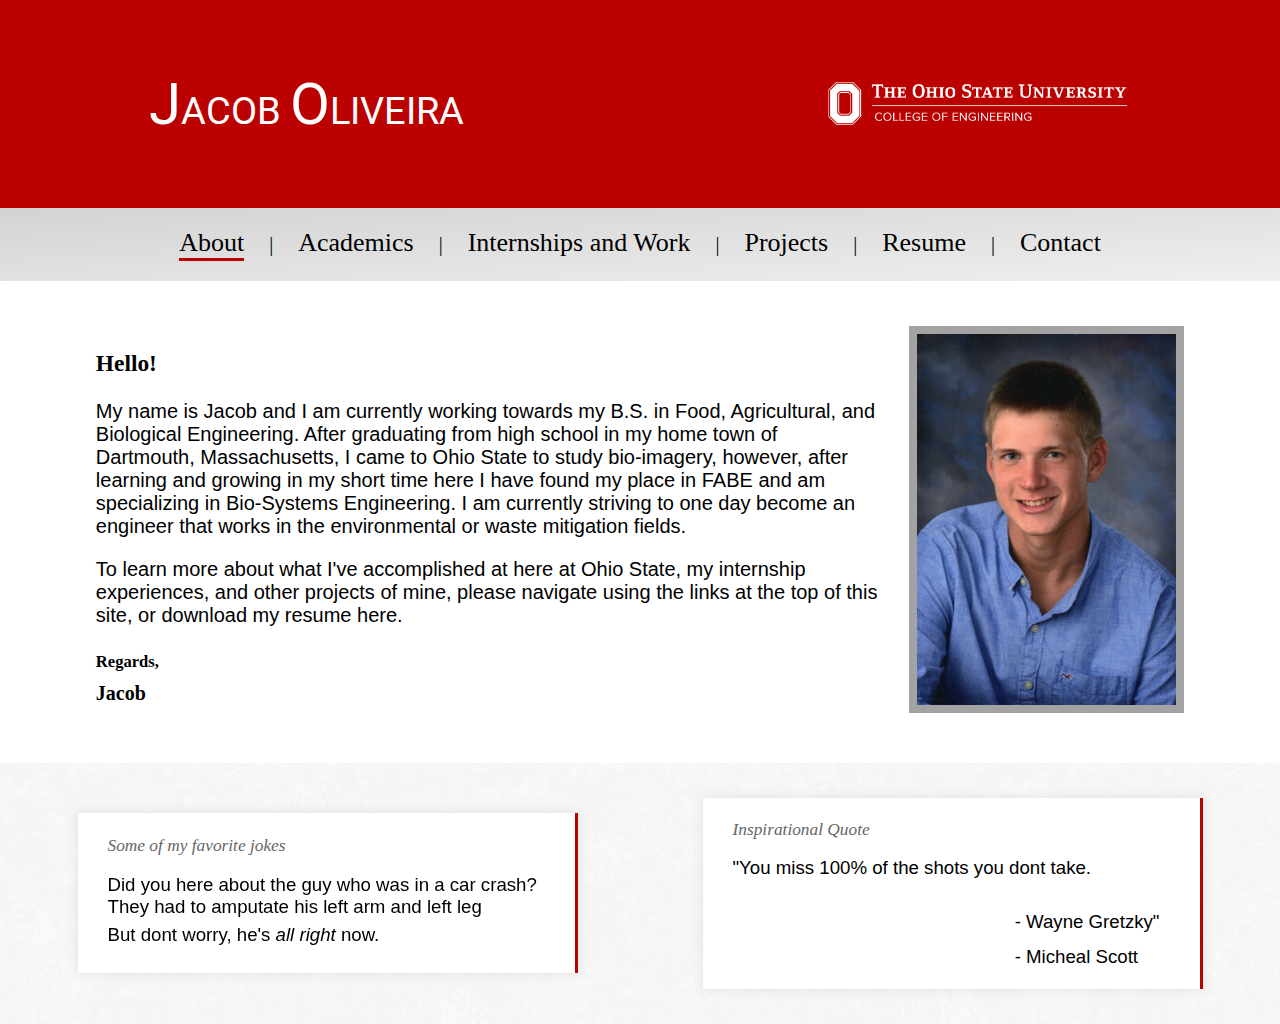
<file: index.html>
<!DOCTYPE html>
<html>
<head>
	<title>Jacob Oliveira</title>
	<link rel="shortcut icon" href="favicon-32x32.ico"/>
	<link href="style.css" rel="stylesheet">
	<meta http-equiv="content-type" content="text/html; charset=utf-8">
    <link href="https://fonts.googleapis.com/css?family=Roboto|Vollkorn+SC" rel="stylesheet">
	<link rel="stylesheet" href="https://cdnjs.cloudflare.com/ajax/libs/font-awesome/4.7.0/css/font-awesome.min.css">
	<meta name="viewport" content="width=device-width, initial-scale=1">
    
    <script src="https://ajax.googleapis.com/ajax/libs/jquery/3.2.1/jquery.min.js"></script>
    <script>
        $(document).ready(function(){
        // Add smooth scrolling to all links
            $("a").on('click', function(event) {

        // Make sure this.hash has a value before overriding default behavior
            if (this.hash !== "") {
        // Prevent default anchor click behavior
            event.preventDefault();

        // Store hash
            var hash = this.hash;

        // Using jQuery's animate() method to add smooth page scroll
        // The optional number (800) specifies the number of milliseconds it takes to scroll to the specified area
            $('html, body').animate({
                scrollTop: $(hash).offset().top
                }, 800, function(){
   
        // Add hash (#) to URL when done scrolling (default click behavior)
        window.location.hash = hash;
                    });
                } // End if
            });
        });
    </script>
</head>

<body>
	
<div class="row">
    <header class="col-12">
        <div id="spacer" class="col-1"></div>
        <div id="headcontent" class="col-10">
            <a class="col-6" href="#home"><h1>JACOB</h1> <h1>OLIVEIRA</h1></a>
            <img src="Photos/osuengineering.PNG" class="col-4">
        </div>
        <div id="spacer" class="col-1"></div>
    </header>
</div>
    

<div class="row">
	   <div class="title main-section col-12">
            <ul>
                <li><a href="./index.html" id="active"> About</a></li> <li> |</li>
                <li><a href="./Academic%20Qualifications.html"> Academics</a></li> <li> |</li>
                <li><a href="./Internship%20Experience.html"> Internships and Work</a></li> <li> |</li>
                <li><a href="./Projects.html"> Projects</a></li> <li> |</li>
                <li><a href="./Resume.html"> Resume</a></li> <li> |</li>
                <li><a href="./Contact%20Me.html"> Contact</a></li>
            </ul>
        </div>    
    
    
        <section id="home" class="intro-container main-section col-12">
	        <div id="spacer" class="col-0_5"></div>
            <div class="intro col-8">
	        	<h3>Hello!</h3>
                <p>My name is Jacob and I am currently working towards my B.S. in Food, Agricultural, and Biological Engineering. After graduating from high school in my home town of Dartmouth, Massachusetts, I came to Ohio State to study bio-imagery, however, after learning and growing in my short time here I have found my place in FABE and am specializing in Bio-Systems Engineering. I am currently striving to one day become an engineer that works in the environmental or waste mitigation fields.</p>

                <p>To learn more about what I've accomplished at here at Ohio State, my internship experiences, and other projects of mine, please navigate using the links at the top of this site, or download my resume here. </p>
	       
                <h5>Regards,</h5>
				<h4>Jacob</h4>
	        </div><!--end "intro"-->

	        <div class="intro-photo col-3">
	            <img src="Photos/image0.jpg" alt="A photo of me" class="image">
<!-- I dont think I like this:	                         <div class="intro-photo-text">
	                This is me!
				</div><!--end "intro-photo-text"-->
	        </div><!--end "intro-photo"-->
            <div id="spacer" class="col-0_5" style="display:hidden"></div>
		</section><!--end "home" intro-container-->

		<section class="intro-card-container col-12">
            
            <div id="joke_slides" class="card everyother_2">
                <p class="card-title">Some of my favorite jokes</p>
                <div class="slideshow-container">
			
                    <div class="mySlides fade">
                        <div class="joke">
                            <p class="problemchild1">Did you here about the guy who was in a car crash? They had to amputate his left arm and left leg</p>
                            <p class="problemchild2">But dont worry, he's <i> all right </i> now.</p>
                        </div><!--end "joke"-->
                    </div><!--end "mySlides"-->

                    <div class="mySlides fade">
                        <div class="joke">
                            <p>Why do you never see elephants hiding in trees?</p>
                            <p>They're so darn good at it.</p>
                        </div><!--end "joke"-->
                    </div><!--end "mySlides"-->
                
				    <div class="mySlides fade">
                        <div class="joke">
                            <p>What did one eye say to the other?</p>
                            <p>"Between you and me, something smells"</p>
                        </div><!--end "joke"-->
                    </div><!--end "mySlides"-->

                    <div class="mySlides fade">
                        <div class="joke">
                            <p>Whats brown and sticky?</p>
                            <p>A stick!</p>
                        </div><!--end "joke"-->
                    </div><!--end "mySlides"-->
								
                    <div class="mySlides fade">
                        <div class="joke">
                            <p>Whats a pirates favorite letter?</p>
                            <p>You might thinks its "R", <i> but its the "C"! </i> </p>
                        </div><!--end "joke"-->
                    </div><!--end "mySlides"-->
		
                </div><!--end "slideshow-container"-->
                <br>

                    <div style="text-align:center">
                        <span class="dot"></span>
                        <span class="dot"></span>
                        <span class="dot"></span>
                        <span class="dot"></span>
                        <span class="dot"></span>
                    </div><!--end "dot jiggery-pokery"-->
		
            </div><!--end "joke_slides"-->
            
            <div id="quote" class="card everyother_2">
                <p class="card-title">Inspirational Quote</p>
		        "You miss 100% of the shots you dont take.
                <p class="wayne">- Wayne Gretzky"
                <br>- Micheal Scott</p>
            </div><!--end "quote"-->
		
        </section><!-- end "intro-card-contatiner"-->
        
 

</div><!--end "main row-->

<script src="control.js"></script>

</body>
</html>
</file>
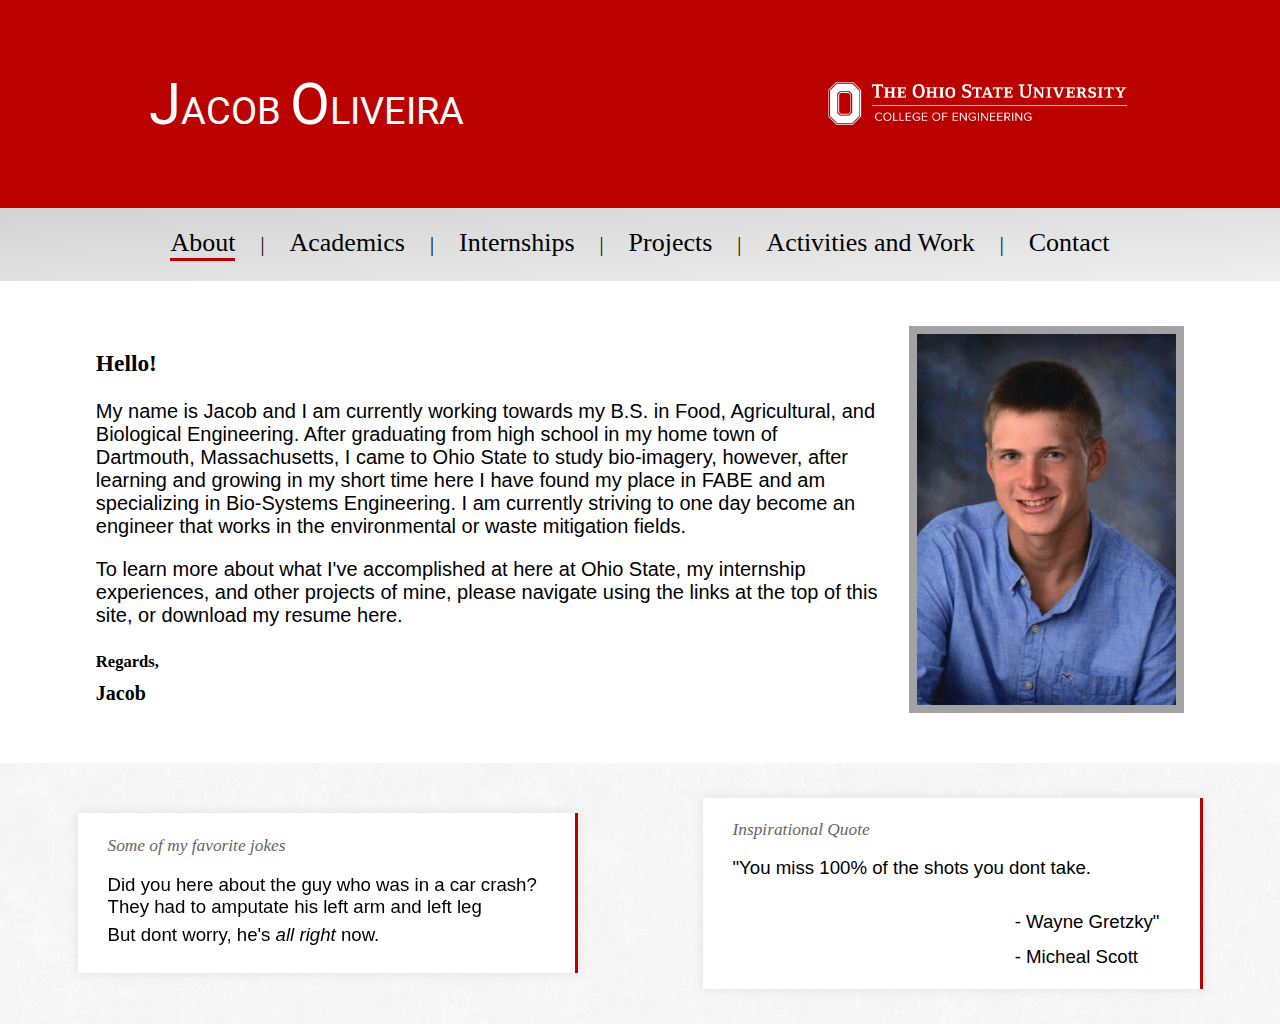
<file: 4_23_19/index.html>
<!DOCTYPE html>
<html>
<head>
	<title>Jacob Oliveira</title>
	<link rel="shortcut icon" href="favicon-32x32.ico"/>
	<link href="style.css" rel="stylesheet">
	<meta http-equiv="content-type" content="text/html; charset=utf-8">
    <link href="https://fonts.googleapis.com/css?family=Roboto|Vollkorn+SC" rel="stylesheet">
	<link rel="stylesheet" href="https://cdnjs.cloudflare.com/ajax/libs/font-awesome/4.7.0/css/font-awesome.min.css">
	<meta name="viewport" content="width=device-width, initial-scale=1">
    
    <script src="https://ajax.googleapis.com/ajax/libs/jquery/3.2.1/jquery.min.js"></script>
    <script>
        $(document).ready(function(){
        // Add smooth scrolling to all links
            $("a").on('click', function(event) {

        // Make sure this.hash has a value before overriding default behavior
            if (this.hash !== "") {
        // Prevent default anchor click behavior
            event.preventDefault();

        // Store hash
            var hash = this.hash;

        // Using jQuery's animate() method to add smooth page scroll
        // The optional number (800) specifies the number of milliseconds it takes to scroll to the specified area
            $('html, body').animate({
                scrollTop: $(hash).offset().top
                }, 800, function(){
   
        // Add hash (#) to URL when done scrolling (default click behavior)
        window.location.hash = hash;
                    });
                } // End if
            });
        });
    </script>
</head>

<body>
	
<div class="row">
    <header class="col-12">
        <div id="spacer" class="col-1"></div>
        <div id="headcontent" class="col-10">
            <a class="col-6" href="#home"><h1>JACOB</h1> <h1>OLIVEIRA</h1></a>
            <img src="Photos/osuengineering.PNG" class="col-4">
        </div>
        <div id="spacer" class="col-1"></div>
    </header>
</div>
    

<div class="row">
	   <div class="title main-section col-12">
            <ul>
                <li><a href="./index.html" id="active"> About</a></li> <li> |</li>
                <li><a href="./Academic%20Qualifications.html"> Academics</a></li> <li> |</li>
                <li><a href="./Internship%20Experience.html"> Internships</a></li> <li> |</li>
                <li><a href="./Projects.html"> Projects</a></li> <li> |</li>
                <li><a href="./Activities%20and%20Work.html"> Activities and Work</a></li> <li> |</li>
                <li><a href="./Contact%20Me.html"> Contact</a></li>
            </ul>
        </div>    
    
    
        <section id="home" class="intro-container main-section col-12">
	        <div id="spacer" class="col-0_5"></div>
            <div class="intro col-8">
	        	<h3>Hello!</h3>
                <p>My name is Jacob and I am currently working towards my B.S. in Food, Agricultural, and Biological Engineering. After graduating from high school in my home town of Dartmouth, Massachusetts, I came to Ohio State to study bio-imagery, however, after learning and growing in my short time here I have found my place in FABE and am specializing in Bio-Systems Engineering. I am currently striving to one day become an engineer that works in the environmental or waste mitigation fields.</p>

                <p>To learn more about what I've accomplished at here at Ohio State, my internship experiences, and other projects of mine, please navigate using the links at the top of this site, or download my resume here. </p>
	       
                <h5>Regards,</h5>
				<h4>Jacob</h4>
	        </div><!--end "intro"-->

	        <div class="intro-photo col-3">
	            <img src="Photos/image0.jpg" alt="A photo of me" class="image">
<!-- I dont think I like this:	                         <div class="intro-photo-text">
	                This is me!
				</div><!--end "intro-photo-text"-->
	        </div><!--end "intro-photo"-->
            <div id="spacer" class="col-0_5" style="display:hidden"></div>
		</section><!--end "home" intro-container-->

		<section class="intro-card-container col-12">
            
            <div id="joke_slides" class="card everyother_2">
                <p class="card-title">Some of my favorite jokes</p>
                <div class="slideshow-container">
			
                    <div class="mySlides fade">
                        <div class="joke">
                            <p class="problemchild1">Did you here about the guy who was in a car crash? They had to amputate his left arm and left leg</p>
                            <p class="problemchild2">But dont worry, he's <i> all right </i> now.</p>
                        </div><!--end "joke"-->
                    </div><!--end "mySlides"-->

                    <div class="mySlides fade">
                        <div class="joke">
                            <p>Why do you never see elephants hiding in trees?</p>
                            <p>They're so darn good at it.</p>
                        </div><!--end "joke"-->
                    </div><!--end "mySlides"-->
                
				    <div class="mySlides fade">
                        <div class="joke">
                            <p>What did one eye say to the other?</p>
                            <p>"Between you and me, something smells"</p>
                        </div><!--end "joke"-->
                    </div><!--end "mySlides"-->

                    <div class="mySlides fade">
                        <div class="joke">
                            <p>Whats brown and sticky?</p>
                            <p>A stick!</p>
                        </div><!--end "joke"-->
                    </div><!--end "mySlides"-->
								
                    <div class="mySlides fade">
                        <div class="joke">
                            <p>Whats a pirates favorite letter?</p>
                            <p>You might thinks its "R", <i> but its the "C"! </i> </p>
                        </div><!--end "joke"-->
                    </div><!--end "mySlides"-->
		
                </div><!--end "slideshow-container"-->
                <br>

                    <div style="text-align:center">
                        <span class="dot"></span>
                        <span class="dot"></span>
                        <span class="dot"></span>
                        <span class="dot"></span>
                        <span class="dot"></span>
                    </div><!--end "dot jiggery-pokery"-->
		
            </div><!--end "joke_slides"-->
            
            <div id="quote" class="card everyother_2">
                <p class="card-title">Inspirational Quote</p>
		        "You miss 100% of the shots you dont take.
                <p class="wayne">- Wayne Gretzky"
                <br>- Micheal Scott</p>
            </div><!--end "quote"-->
		
        </section><!-- end "intro-card-contatiner"-->
        
 

</div><!--end "main row-->

<script src="control.js"></script>

</body>
</html>
</file>
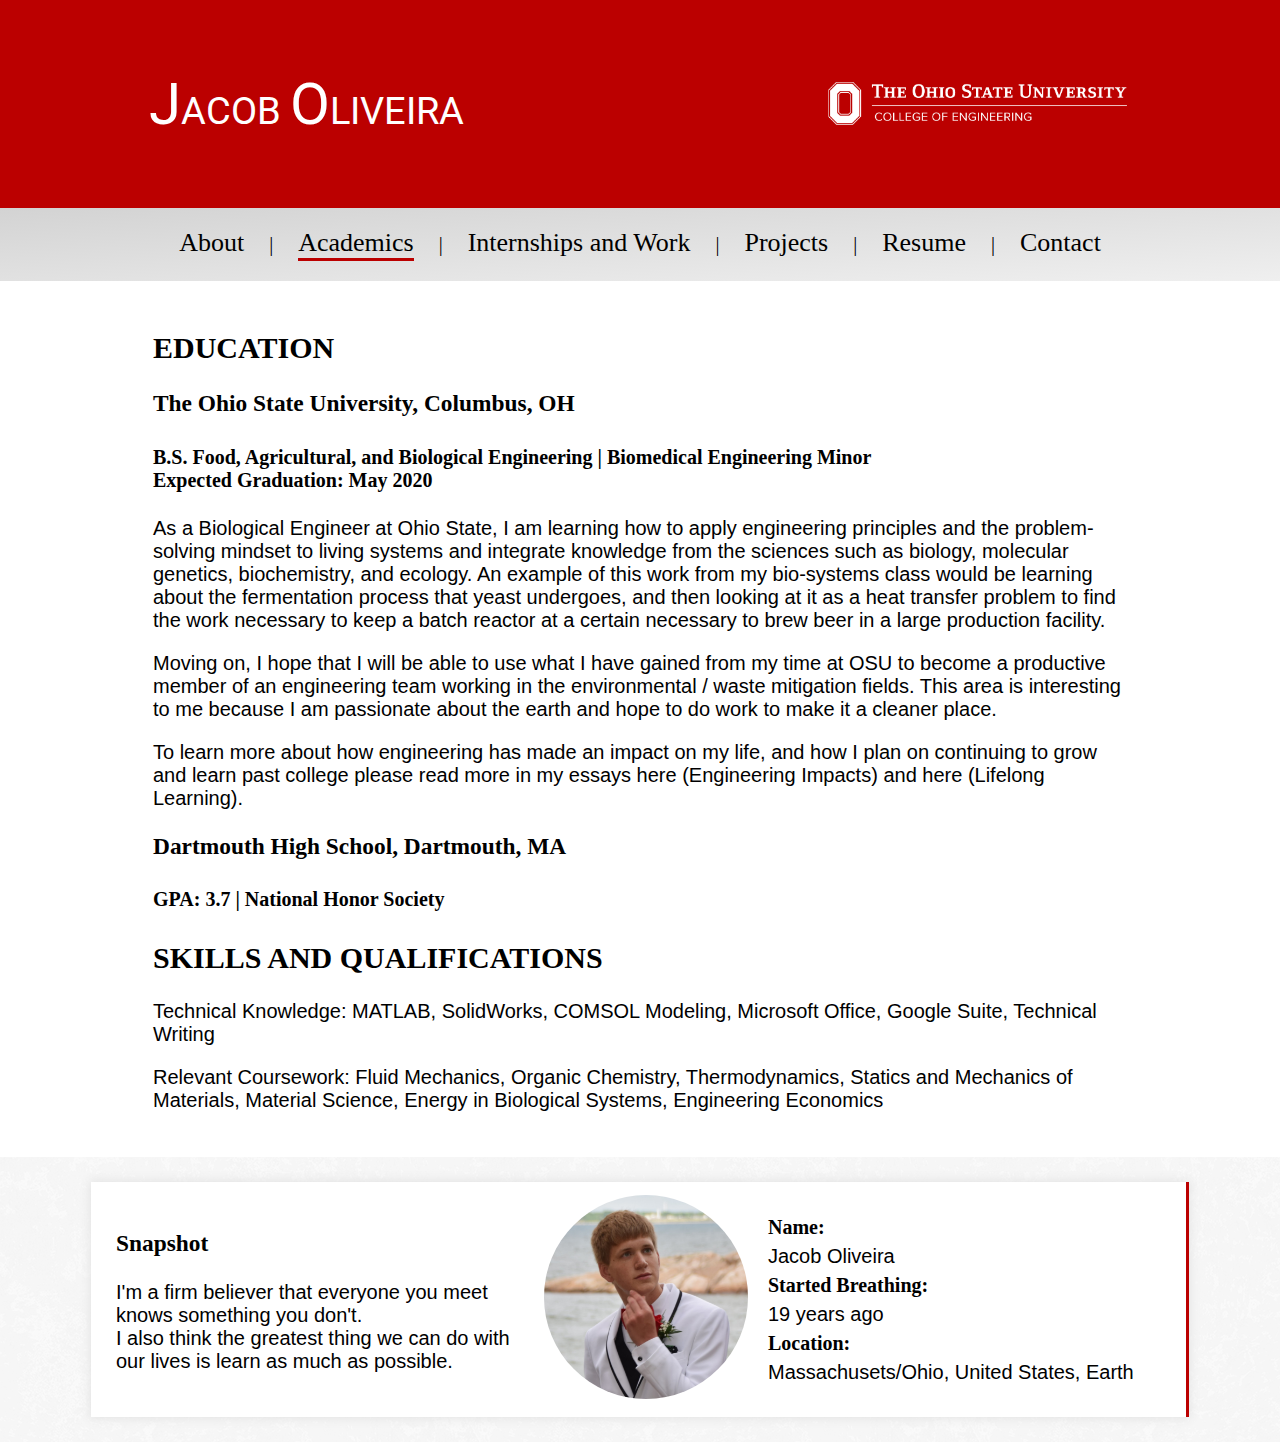
<file: Academic Qualifications.html>
<!DOCTYPE html>
<html>
<head>
	<title>Jacob Oliveira</title>
	<link rel="shortcut icon" href="favicon-32x32.ico"/>
	<link href="style.css" rel="stylesheet">
	<meta http-equiv="content-type" content="text/html; charset=utf-8">
    <link href="https://fonts.googleapis.com/css?family=Roboto|Vollkorn+SC" rel="stylesheet">
	<link rel="stylesheet" href="https://cdnjs.cloudflare.com/ajax/libs/font-awesome/4.7.0/css/font-awesome.min.css">
	<meta name="viewport" content="width=device-width, initial-scale=1">
    
    <script src="https://ajax.googleapis.com/ajax/libs/jquery/3.2.1/jquery.min.js"></script>
    <script>
        $(document).ready(function(){
        // Add smooth scrolling to all links
            $("a").on('click', function(event) {

        // Make sure this.hash has a value before overriding default behavior
            if (this.hash !== "") {
        // Prevent default anchor click behavior
            event.preventDefault();

        // Store hash
            var hash = this.hash;

        // Using jQuery's animate() method to add smooth page scroll
        // The optional number (800) specifies the number of milliseconds it takes to scroll to the specified area
            $('html, body').animate({
                scrollTop: $(hash).offset().top
                }, 800, function(){
   
        // Add hash (#) to URL when done scrolling (default click behavior)
        window.location.hash = hash;
                    });
                } // End if
            });
        });
    </script>
</head>

<body>
	
<div class="row">
    <header class="col-12">
        <div id="spacer" class="col-1"></div>
        <div id="headcontent" class="col-10">
            <a class="col-6" href="#home"><h1>JACOB</h1> <h1>OLIVEIRA</h1></a>
            <img src="Photos/osuengineering.PNG" class="col-4">
        </div>
        <div id="spacer" class="col-1"></div>
    </header>
</div>
   
<div class="row">
    <section id="about" class="main-section col-12">
            <div class="title">
                <ul>
                    <li><a href="./index.html"> About</a></li> <li> |</li>
                    <li><a href="./Academic%20Qualifications.html" id="active"> Academics</a></li> <li> |</li>
                    <li><a href="./Internship%20Experience.html"> Internships and Work</a></li> <li> |</li>
                    <li><a href="./Projects.html"> Projects</a></li> <li> |</li>
                    <li><a href="./Resume.html"> Resume</a></li> <li> |</li>
                    <li><a href="./Contact%20Me.html"> Contact</a></li>
                </ul>
            </div>
            
            <div id="about-content" class="words">
                <h2>EDUCATION</h2>

                <h3>The Ohio State University, Columbus, OH</h3>

                <h4>B.S. Food, Agricultural, and Biological Engineering | Biomedical Engineering Minor <br>
                Expected Graduation: May 2020</h4>

                <p>As a Biological Engineer at Ohio State, I am learning how to apply engineering principles and the problem-solving mindset to living systems and integrate knowledge from the sciences such as biology, molecular genetics, biochemistry, and ecology. An example of this work from my bio-systems class would be learning about the fermentation process that yeast undergoes, and then looking at it as a heat transfer problem to find the work necessary to keep a batch reactor at a certain necessary to brew beer in a large production facility.</p>

                <p>Moving on, I hope that I will be able to use what I have gained from my time at OSU to become a productive member of an engineering team working in the environmental / waste mitigation fields. This area is interesting to me because I am passionate about the earth and hope to do work to make it a cleaner place.</p>

                <p>To learn more about how engineering has made an impact on my life, and how I plan on continuing to grow and learn past college please read more in my essays here (Engineering Impacts) and here (Lifelong Learning).</p>

                <h3>Dartmouth High School, Dartmouth, MA</h3>

                <h4>GPA: 3.7 | National Honor Society</h4>


                <h2>SKILLS AND QUALIFICATIONS</h2>

                <p>Technical Knowledge: MATLAB, SolidWorks, COMSOL Modeling, Microsoft Office, Google Suite, Technical Writing</p>

                <p>Relevant Coursework: Fluid Mechanics, Organic Chemistry, Thermodynamics, Statics and Mechanics of Materials, Material Science, Energy in Biological Systems, Engineering Economics</p>
            </div><!--end "about-words"-->
            
            <div id="snapshot-container">
                <div class="profile-container everyother_2">
                    <div class="profile-title">
                        <h3>Snapshot</h3>
                            <p>I'm a firm believer that everyone you meet knows something you don't.
                            <br>I also think the greatest thing we can do with our lives is learn as much as possible.</p>
                    </div><!--end "profile-title"-->

                    <div class="profile-photo">
                        <img src="Photos/DSC_0660_1.jpg" alt="A photo of me">
                    </div><!--end "profile-photo"-->

                    <div class="profile-info">
                        <p class="profile_title">Name:</p> <p class="profile_info">Jacob Oliveira</p>
                        <p class="profile_title">Started Breathing:</p> <p class="profile_info">19 years ago</p>
					   <p class="profile_title">Location:</p> <p class="profile_info">Massachusets/Ohio, United States, Earth</p>
				    </div><!--end "profile"-->
                </div><!--end "profile-container"-->
            </div><!--end "everyother_1"-->
        
        </section><!--end "about"-->
    
</div><!--end "main row-->

<script src="control.js"></script>

</body>
</html>
</file>
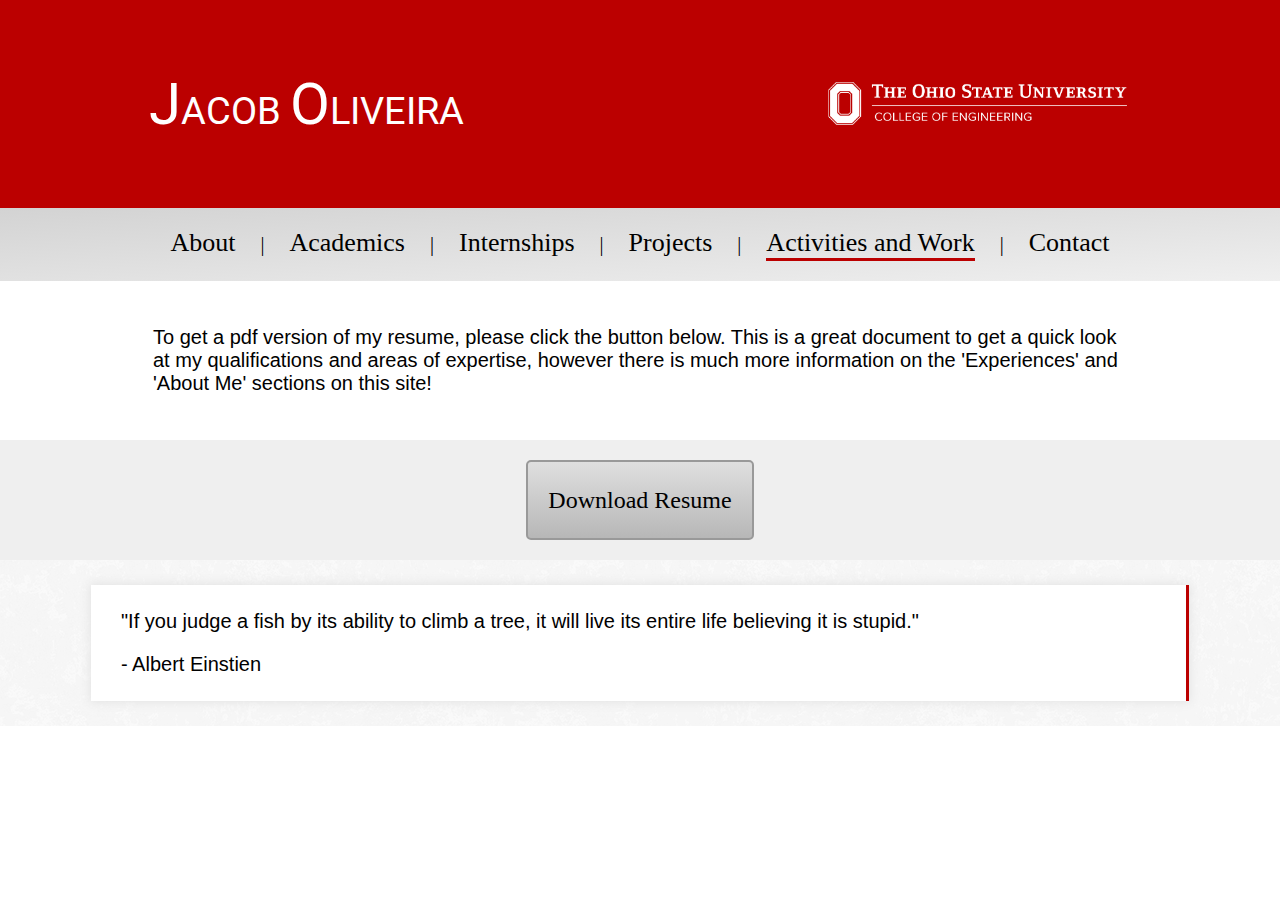
<file: Activities and Work.html>
<!DOCTYPE html>
<html>
<head>
	<title>Jacob Oliveira</title>
	<link rel="shortcut icon" href="favicon-32x32.ico"/>
	<link href="style.css" rel="stylesheet">
	<meta http-equiv="content-type" content="text/html; charset=utf-8">
    <link href="https://fonts.googleapis.com/css?family=Roboto|Vollkorn+SC" rel="stylesheet">
	<link rel="stylesheet" href="https://cdnjs.cloudflare.com/ajax/libs/font-awesome/4.7.0/css/font-awesome.min.css">
	<meta name="viewport" content="width=device-width, initial-scale=1">
    
    <script src="https://ajax.googleapis.com/ajax/libs/jquery/3.2.1/jquery.min.js"></script>
    <script>
        $(document).ready(function(){
        // Add smooth scrolling to all links
            $("a").on('click', function(event) {

        // Make sure this.hash has a value before overriding default behavior
            if (this.hash !== "") {
        // Prevent default anchor click behavior
            event.preventDefault();

        // Store hash
            var hash = this.hash;

        // Using jQuery's animate() method to add smooth page scroll
        // The optional number (800) specifies the number of milliseconds it takes to scroll to the specified area
            $('html, body').animate({
                scrollTop: $(hash).offset().top
                }, 800, function(){
   
        // Add hash (#) to URL when done scrolling (default click behavior)
        window.location.hash = hash;
                    });
                } // End if
            });
        });
    </script>
</head>

<body>
	
<div class="row">
    <header class="col-12">
        <div id="spacer" class="col-1"></div>
        <div id="headcontent" class="col-10">
            <a class="col-6" href="#home"><h1>JACOB</h1> <h1>OLIVEIRA</h1></a>
            <img src="Photos/osuengineering.PNG" class="col-4">
        </div>
        <div id="spacer" class="col-1"></div>
    </header>
</div>
  
<div class="row">
        <section id="resume" class="main-section col-12">
            <div class="title">
                <ul>
                    <li><a href="./index.html"> About</a></li> <li> |</li>
                    <li><a href="./Academic%20Qualifications.html"> Academics</a></li> <li> |</li>
                    <li><a href="./Internship%20Experience.html"> Internships</a></li> <li> |</li>
                    <li><a href="./Projects.html"> Projects</a></li> <li> |</li>
                    <li><a href="./Activities%20and%20Work.html" id="active"> Activities and Work</a></li> <li> |</li>
                    <li><a href="./Contact%20Me.html"> Contact</a></li>
                </ul>
            </div>
                
            <div id="resume-content" class="words">
                <p>To get a pdf version of my resume, please click the button below. This is a great document to get a quick look at my qualifications and areas of expertise, however there is much more information on the 'Experiences' and 'About Me' sections on this site!</p>
            </div><!--end "resume-content"-->
            
            <div id="resume-link" class="title">
				    <form method="get" action="Resume - Jacob Oliveira 2.pdf">
                        <center><button type="submit">Download Resume</button></center>
                    </form>
            </div><!--end "resume-link title"-->
                
            <div id="albert-quote-container">
                <div id="albert-quote" class="everyother_2">
                    <p>"If you judge a fish by its ability to climb a tree, it will live its entire life believing it is stupid."</p>
                    <p>- Albert Einstien</p>
                </div><!--end "albert-quote"-->
            </div><!--end "albert-quote-container"-->
        
        </section><!--end "resume"-->
    
</div><!--end "main row-->

<script src="control.js"></script>

</body>
</html>
</file>
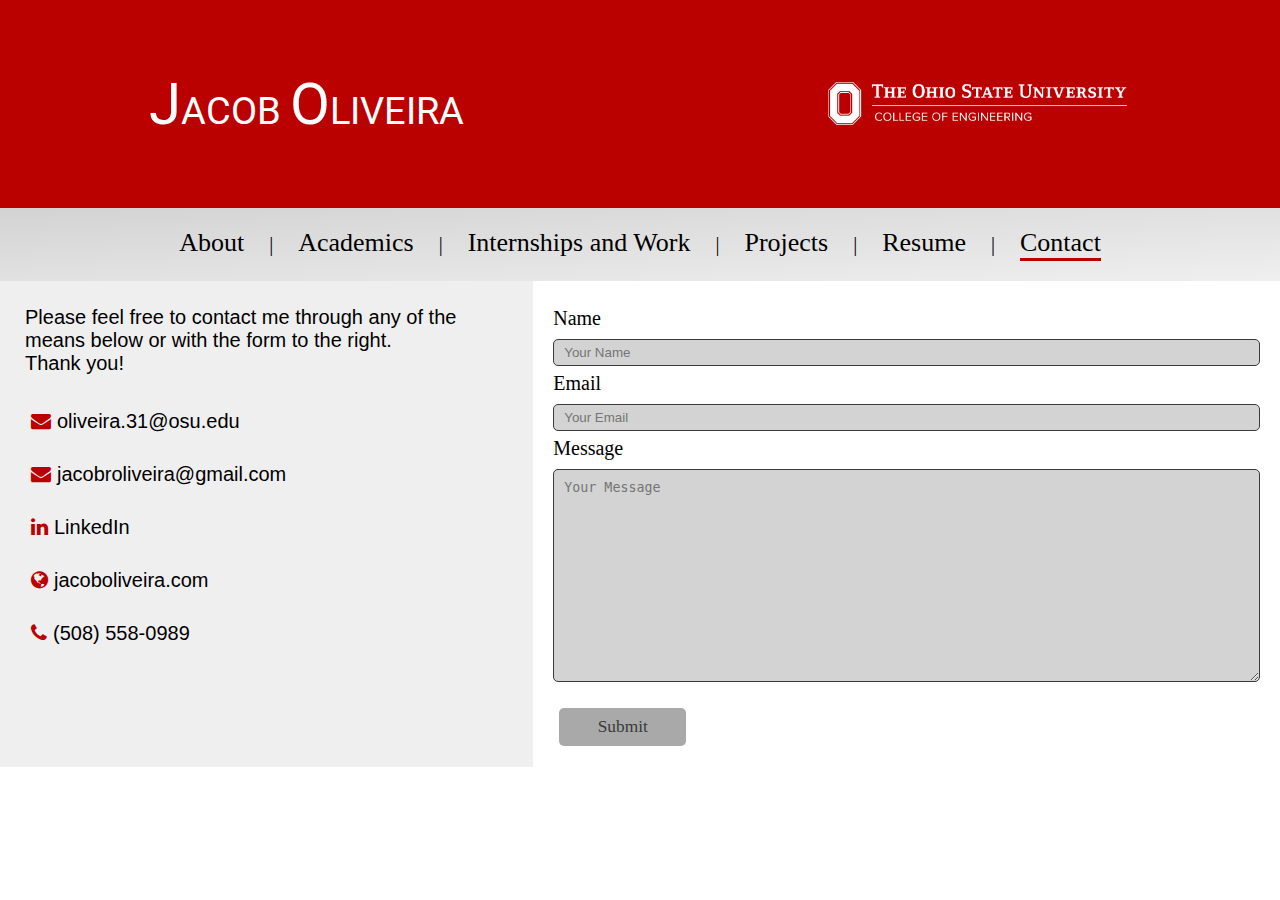
<file: Contact Me.html>
<!DOCTYPE html>
<html>
<head>
	<title>Jacob Oliveira</title>
	<link rel="shortcut icon" href="favicon-32x32.ico"/>
	<link href="style.css" rel="stylesheet">
	<meta http-equiv="content-type" content="text/html; charset=utf-8">
    <link href="https://fonts.googleapis.com/css?family=Roboto|Vollkorn+SC" rel="stylesheet">
	<link rel="stylesheet" href="https://cdnjs.cloudflare.com/ajax/libs/font-awesome/4.7.0/css/font-awesome.min.css">
	<meta name="viewport" content="width=device-width, initial-scale=1">
    
    <script src="https://ajax.googleapis.com/ajax/libs/jquery/3.2.1/jquery.min.js"></script>
    <script>
        $(document).ready(function(){
        // Add smooth scrolling to all links
            $("a").on('click', function(event) {

        // Make sure this.hash has a value before overriding default behavior
            if (this.hash !== "") {
        // Prevent default anchor click behavior
            event.preventDefault();

        // Store hash
            var hash = this.hash;

        // Using jQuery's animate() method to add smooth page scroll
        // The optional number (800) specifies the number of milliseconds it takes to scroll to the specified area
            $('html, body').animate({
                scrollTop: $(hash).offset().top
                }, 800, function(){
   
        // Add hash (#) to URL when done scrolling (default click behavior)
        window.location.hash = hash;
                    });
                } // End if
            });
        });
    </script>
</head>

<body>
	
<div class="row">
    <header class="col-12">
        <div id="spacer" class="col-1"></div>
        <div id="headcontent" class="col-10">
            <a class="col-6" href="#home"><h1>JACOB</h1> <h1>OLIVEIRA</h1></a>
            <img src="Photos/osuengineering.PNG" class="col-4">
        </div>
        <div id="spacer" class="col-1"></div>
    </header>
</div>
  
<div class="row">
        <section id="contact" class=" main-section col-12">
            <div class ="title">
                <ul>
                    <li><a href="./index.html"> About</a></li> <li> |</li>
                    <li><a href="./Academic%20Qualifications.html"> Academics</a></li> <li> |</li>
                    <li><a href="./Internship%20Experience.html"> Internships and Work</a></li> <li> |</li>
                    <li><a href="./Projects.html"> Projects</a></li> <li> |</li>
                    <li><a href="./Resume.html"> Resume</a></li> <li> |</li>
                    <li><a href="./Contact%20Me.html" id="active"> Contact</a></li>
                </ul>
            </div>
            
            <div id="contact-info" class="col-5">	
                    
                <p>Please feel free to contact me through any of the means below or with the form to the right.<br> Thank you!</p>
                <div class="contact-list">
                    <p><a href="oliveira.31@buckeyemail.osu.edu"><i class="fa fa-envelope"></i>oliveira.31@osu.edu</a></p>
                    <p><a href="jacobroliveira@gmail.com"><i class="fa fa-envelope"></i>jacobroliveira@gmail.com</a></p>
                    <p><a href="https://goo.gl/7MnKcT"><i class="fa fa-linkedin"></i>LinkedIn</a></p>
                    <p><a href="https://jacoboliveira.com"><i class="fa fa-globe"></i>jacoboliveira.com</a></p>
                    <p><a href="#"><i class="fa fa-phone"></i>(508) 558-0989</a></p>
                </div><!--end "contact-list"-->
            </div><!--end "contact-info"-->
			
            <div id="contact-form" class="col-7">
                <form>
                    <label>Name</label>
                        <input name="name" placeholder="Your Name" required oninvalid="this.setCustomValidity('Woops! You missed a spot.')" oninput="setCustomValidity('')">
                    <label>Email</label>
				        <input name="email" type="email" placeholder="Your Email" required oninvalid="this.setCustomValidity('Woops! You missed a spot.')" oninput="setCustomValidity('')">
				    <label>Message</label>
						<textarea name="message" placeholder="Your Message" required oninvalid="this.setCustomValidity('Please leave me a message!')" oninput="setCustomValidity('')"></textarea>
                    <br>
				    <button id="submitbtn"><input id="submit" name="submit" value="Submit"></button>
                    <!-- type="submit" --><!--Add this into the above input and remove the button wrapper to make the form work -->
				</form>
            </div><!--end "contact-form-->
            
            <div id="sorry-message" class="sorry-message">
                <div id="sorry-message-content" class="sorry-message-content">
                    <span class="close">&times;</span>
                    <p>Sorry! This form doesn't quite work yet, but I'd love to hear from you! Please send and email to <strong>oliveira.31@osu.edu</strong> or any of the other contact methods listed on this site. Thanks!</p>
                </div>
            </div>
            
        </section><!--end "contact-container everyother_2"-->
    
</div><!--end "main row-->

<script src="control.js"></script>

</body>
</html>
</file>
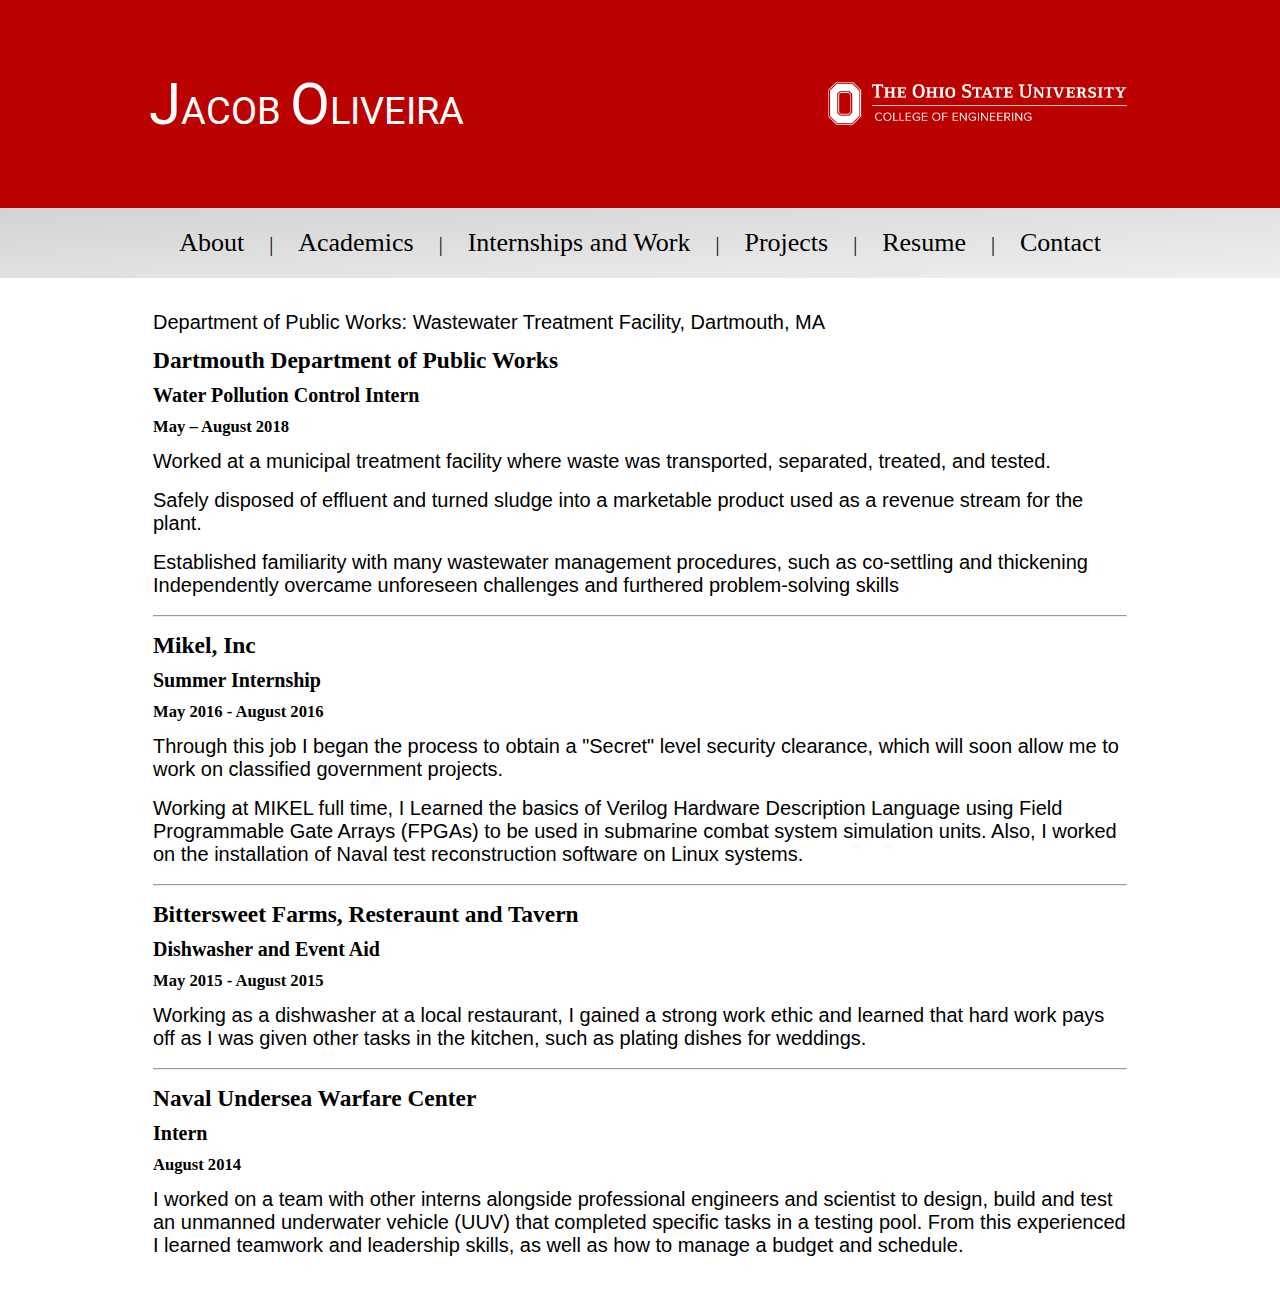
<file: Internship Experience.html>
<!DOCTYPE html>
<html>
<head>
	<title>Jacob Oliveira</title>
	<link rel="shortcut icon" href="favicon-32x32.ico"/>
	<link href="style.css" rel="stylesheet">
	<meta http-equiv="content-type" content="text/html; charset=utf-8">
    <link href="https://fonts.googleapis.com/css?family=Roboto|Vollkorn+SC" rel="stylesheet">
	<link rel="stylesheet" href="https://cdnjs.cloudflare.com/ajax/libs/font-awesome/4.7.0/css/font-awesome.min.css">
	<meta name="viewport" content="width=device-width, initial-scale=1">
    
    <script src="https://ajax.googleapis.com/ajax/libs/jquery/3.2.1/jquery.min.js"></script>
    <script>
        $(document).ready(function(){
        // Add smooth scrolling to all links
            $("a").on('click', function(event) {

        // Make sure this.hash has a value before overriding default behavior
            if (this.hash !== "") {
        // Prevent default anchor click behavior
            event.preventDefault();

        // Store hash
            var hash = this.hash;

        // Using jQuery's animate() method to add smooth page scroll
        // The optional number (800) specifies the number of milliseconds it takes to scroll to the specified area
            $('html, body').animate({
                scrollTop: $(hash).offset().top
                }, 800, function(){
   
        // Add hash (#) to URL when done scrolling (default click behavior)
        window.location.hash = hash;
                    });
                } // End if
            });
        });
    </script>
</head>

<body>
	
<div class="row">
    <header class="col-12">
        <div id="spacer" class="col-1"></div>
        <div id="headcontent" class="col-10">
            <a class="col-6" href="#home"><h1>JACOB</h1> <h1>OLIVEIRA</h1></a>
            <img src="Photos/osuengineering.PNG" class="col-4">
        </div>
        <div id="spacer" class="col-1"></div>
    </header>
</div>

<div class="row">
        <section id="work" class="main-section col-12">
            <div class="title">
                <ul>
                    <li><a href="./index.html"> About</a></li> <li> |</li>
                    <li><a href="./Academic%20Qualifications.html"> Academics</a></li> <li> |</li>
                    <li><a href="./Internship%20Experience.html"> Internships and Work</a></li> <li> |</li>
                    <li><a href="./Projects.html"> Projects</a></li> <li> |</li>
                    <li><a href="./Resume.html"> Resume</a></li> <li> |</li>
                    <li><a href="./Contact%20Me.html"> Contact</a></li>
                </ul>
            </div>
            
            <div id="work-content" class="words">
				<p>Department of Public Works: Wastewater Treatment Facility, Dartmouth, MA

                <h3>Dartmouth Department of Public Works</h3> <h4>Water Pollution Control Intern</h4>
                    <h5>May – August 2018</h5>

                        <p>Worked at a municipal treatment facility where waste was transported, separated, treated, and tested.</p>
                        
                        <p>Safely disposed of effluent and turned sludge into a marketable product used as a revenue stream for the plant.</p>
                        
                        <p>Established familiarity with many wastewater management procedures, such as co-settling and thickening
    
                        Independently overcame unforeseen challenges and furthered problem-solving skills</p>
                        <hr>
                <h3>Mikel, Inc</h3> <h4>Summer Internship</h4>
					<h5>May 2016 - August 2016</h5>
						<p>Through this job I began the process to obtain a "Secret" level security clearance, which will soon allow me to work on classified government projects.</p>
                        <p>Working at MIKEL full time, I Learned the basics of Verilog Hardware Description Language using Field Programmable Gate Arrays (FPGAs) to be used in submarine combat system simulation units. Also, I worked on the installation of Naval test reconstruction software on Linux systems.</p>
						<hr>	
				<h3>Bittersweet Farms, Resteraunt and Tavern</h3> <h4>Dishwasher and Event Aid</h4>
					<h5>May 2015 - August 2015</h5>
						<p>Working as a dishwasher at a local restaurant, I gained a strong work ethic and learned that hard work pays off as I was given other tasks in the kitchen, such as plating dishes for weddings.</p>
						<hr>
				<h3>Naval Undersea Warfare Center</h3> <h4>Intern</h4>
					<h5>August 2014</h5>
						<p>I worked on a team with other interns alongside professional engineers and scientist to design, build and test an unmanned underwater vehicle (UUV) that completed specific tasks in a testing pool. From this experienced I learned teamwork and leadership skills, as well as how to manage a budget and schedule.</p>
            </div><!--end "work-experiences"-->
        </section><!--end "work"-->
    
</div><!--end "main row-->

<script src="control.js"></script>

</body>
</html>
</file>
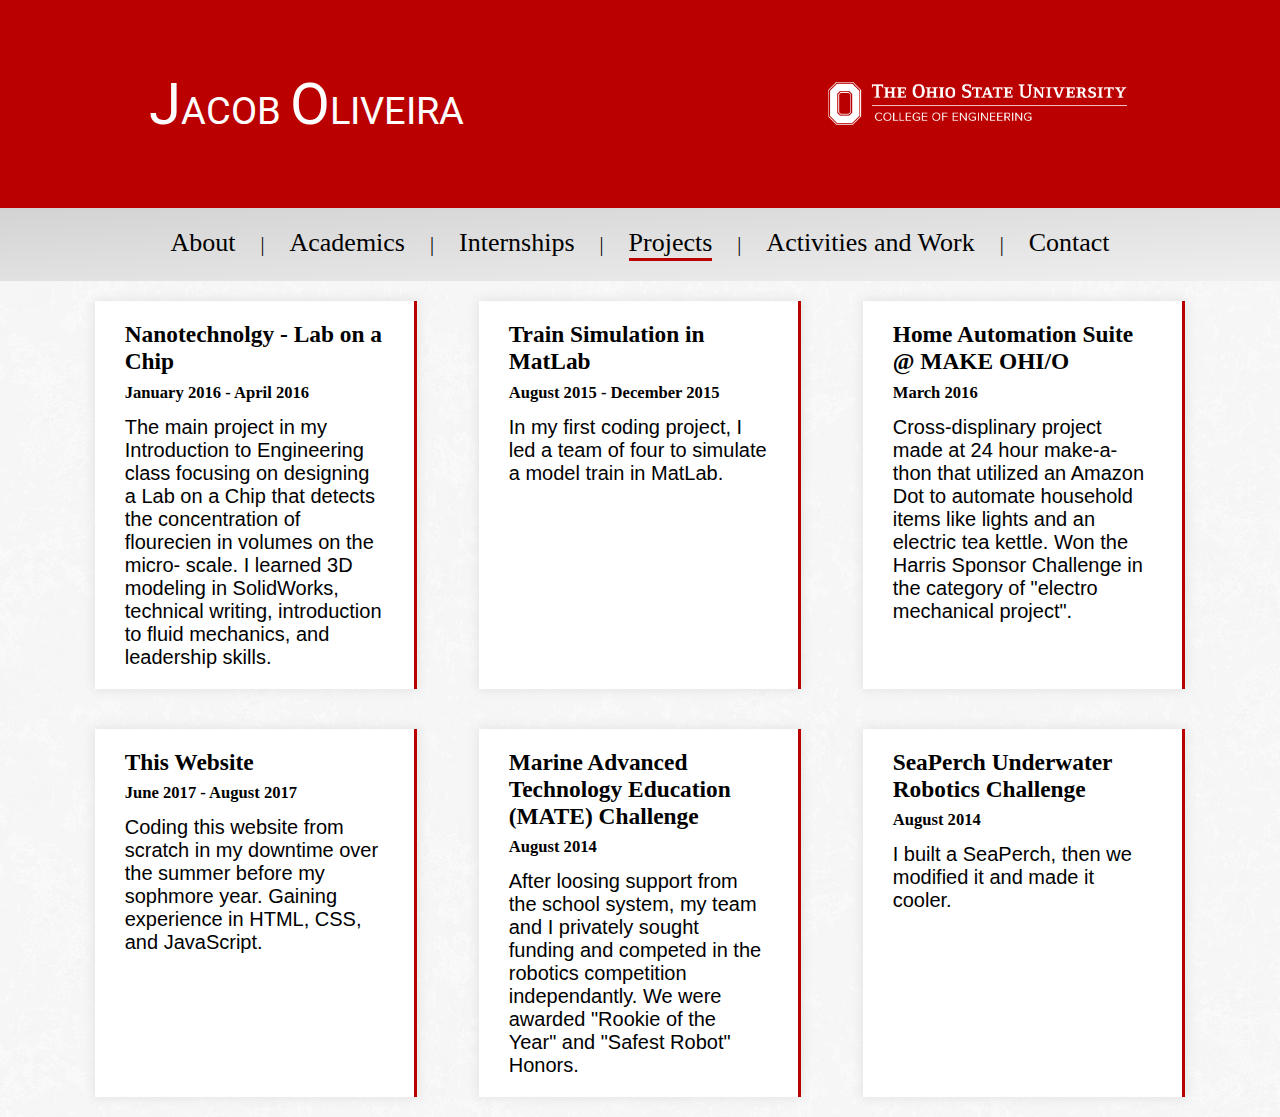
<file: Projects.html>
<!DOCTYPE html>
<html>
<head>
	<title>Jacob Oliveira</title>
	<link rel="shortcut icon" href="favicon-32x32.ico"/>
	<link href="style.css" rel="stylesheet">
	<meta http-equiv="content-type" content="text/html; charset=utf-8">
    <link href="https://fonts.googleapis.com/css?family=Roboto|Vollkorn+SC" rel="stylesheet">
	<link rel="stylesheet" href="https://cdnjs.cloudflare.com/ajax/libs/font-awesome/4.7.0/css/font-awesome.min.css">
	<meta name="viewport" content="width=device-width, initial-scale=1">
    
    <script src="https://ajax.googleapis.com/ajax/libs/jquery/3.2.1/jquery.min.js"></script>
    <script>
        $(document).ready(function(){
        // Add smooth scrolling to all links
            $("a").on('click', function(event) {

        // Make sure this.hash has a value before overriding default behavior
            if (this.hash !== "") {
        // Prevent default anchor click behavior
            event.preventDefault();

        // Store hash
            var hash = this.hash;

        // Using jQuery's animate() method to add smooth page scroll
        // The optional number (800) specifies the number of milliseconds it takes to scroll to the specified area
            $('html, body').animate({
                scrollTop: $(hash).offset().top
                }, 800, function(){
   
        // Add hash (#) to URL when done scrolling (default click behavior)
        window.location.hash = hash;
                    });
                } // End if
            });
        });
    </script>
</head>

<body>
	
<div class="row">
    <header class="col-12">
        <div id="spacer" class="col-1"></div>
        <div id="headcontent" class="col-10">
            <a class="col-6" href="#home"><h1>JACOB</h1> <h1>OLIVEIRA</h1></a>
            <img src="Photos/osuengineering.PNG" class="col-4">
        </div>
        <div id="spacer" class="col-1"></div>
    </header>
</div>
        
<div class="row">
        <section id="projects" class="main-section col-12">
			<div class="title">
				<ul>
                    <li><a href="./index.html"> About</a></li> <li> |</li>
                    <li><a href="./Academic%20Qualifications.html"> Academics</a></li> <li> |</li>
                    <li><a href="./Internship%20Experience.html"> Internships</a></li> <li> |</li>
                    <li><a href="./Projects.html" id="active"> Projects</a></li> <li> |</li>
                    <li><a href="./Activities%20and%20Work.html"> Activities and Work</a></li> <li> |</li>
                    <li><a href="./Contact%20Me.html"> Contact</a></li>
                </ul>
			</div><!--end "title"-->
			
			<div id="projects-card-container">
				<div class="projects-card everyother_2">
					<h3>Nanotechnolgy - Lab on a Chip</h3>
					<h5>January 2016 - April 2016</h5>
				        <p>The main project in my Introduction to Engineering class focusing on designing a Lab on a Chip that detects the concentration of flourecien in volumes on the micro- scale. I learned 3D modeling in SolidWorks, technical writing, introduction to fluid mechanics, and leadership skills.</p>
				</div><!--end "projects-card"-->
					
				<div class="projects-card everyother_2">
				    <h3>Train Simulation in MatLab</h3>
				    <h5>August 2015 - December 2015</h5>
                        <p>In my first coding project, I led a team of four to simulate a model train in MatLab.</p>
				</div><!--end "projects-card"-->
						
				<div class="projects-card everyother_2">
				    <h3>Home Automation Suite @ MAKE OHI/O</h3>
					<h5>March 2016</h5>
				        <p>Cross-displinary project made at 24 hour make-a-thon that utilized an Amazon Dot to automate household items like lights and an electric tea kettle. Won the Harris Sponsor Challenge in the category of "electro mechanical project".</p>	
				</div><!--end "projects-card"-->
					
				<div class="projects-card everyother_2">
					<h3>This Website</h3>
					<h5>June 2017 - August 2017</h5>
				        <p>Coding this website from scratch in my downtime over the summer before my sophmore year. Gaining experience in HTML, CSS, and JavaScript.</p>
				</div><!--end "projects-card"-->
					
				<div class="projects-card everyother_2">
                    <h3>Marine Advanced Technology Education (MATE) Challenge</h3>
                    <h5>August 2014</h5>
                        <p>After loosing support from the school system, my team and I privately sought funding and competed in the robotics competition independantly. We were awarded "Rookie of the Year" and "Safest Robot" Honors.</p>
                </div><!--end "projects-card"-->
				    	
                <div class="projects-card everyother_2">
                    <h3>SeaPerch Underwater Robotics Challenge</h3>
                    <h5>August 2014</h5>
                        <p>I built a SeaPerch, then we modified it and made it cooler.</p>
                </div><!--end "projects-card"-->
						
            </div><!--end "projects-container-->
        </section><!--end "width-container-->
    
</div><!--end "main row-->

<script src="control.js"></script>

</body>
</html>
</file>
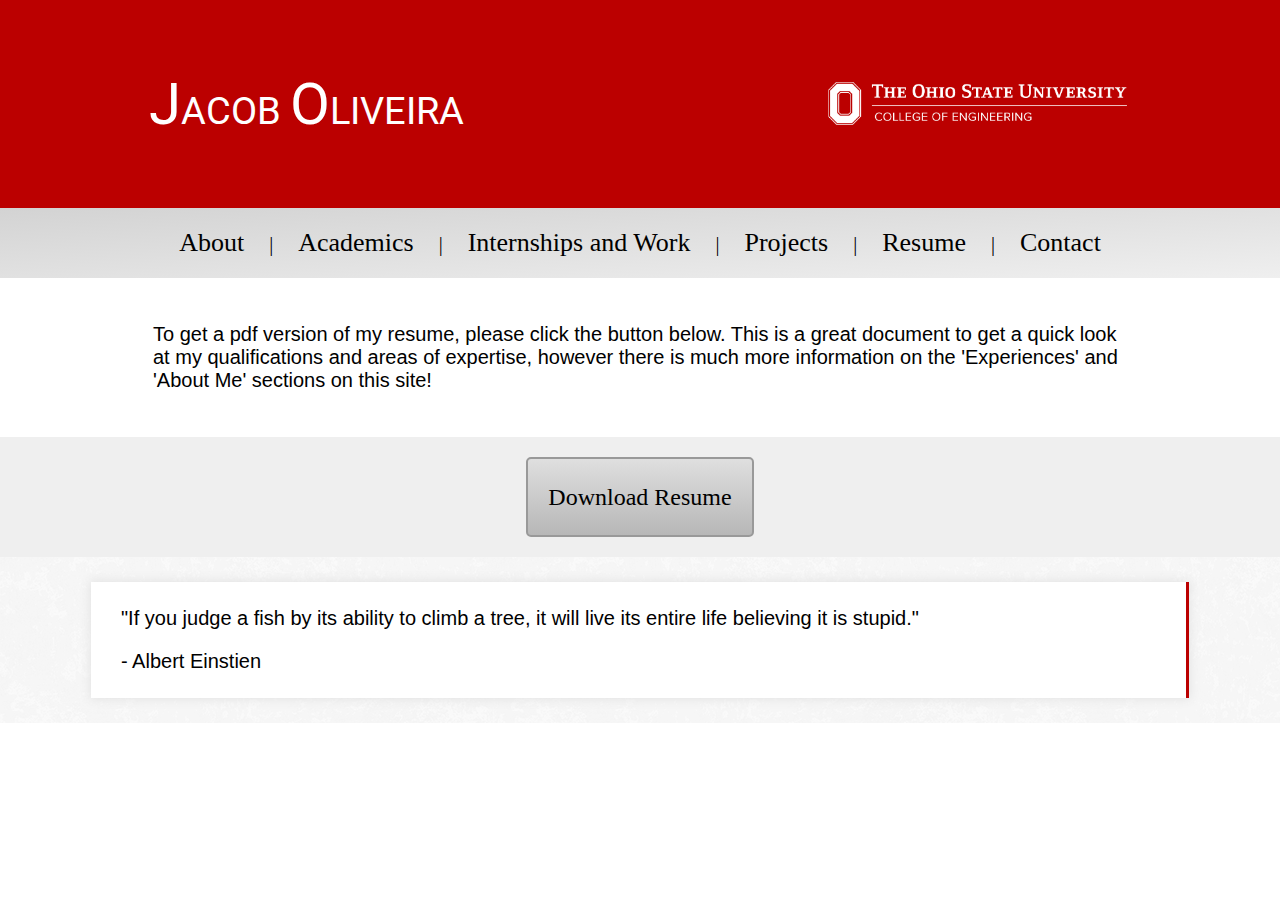
<file: Resume.html>
<!DOCTYPE html>
<html>
<head>
	<title>Jacob Oliveira</title>
	<link rel="shortcut icon" href="favicon-32x32.ico"/>
	<link href="style.css" rel="stylesheet">
	<meta http-equiv="content-type" content="text/html; charset=utf-8">
    <link href="https://fonts.googleapis.com/css?family=Roboto|Vollkorn+SC" rel="stylesheet">
	<link rel="stylesheet" href="https://cdnjs.cloudflare.com/ajax/libs/font-awesome/4.7.0/css/font-awesome.min.css">
	<meta name="viewport" content="width=device-width, initial-scale=1">
    
    <script src="https://ajax.googleapis.com/ajax/libs/jquery/3.2.1/jquery.min.js"></script>
    <script>
        $(document).ready(function(){
        // Add smooth scrolling to all links
            $("a").on('click', function(event) {

        // Make sure this.hash has a value before overriding default behavior
            if (this.hash !== "") {
        // Prevent default anchor click behavior
            event.preventDefault();

        // Store hash
            var hash = this.hash;

        // Using jQuery's animate() method to add smooth page scroll
        // The optional number (800) specifies the number of milliseconds it takes to scroll to the specified area
            $('html, body').animate({
                scrollTop: $(hash).offset().top
                }, 800, function(){
   
        // Add hash (#) to URL when done scrolling (default click behavior)
        window.location.hash = hash;
                    });
                } // End if
            });
        });
    </script>
</head>

<body>
	
<div class="row">
    <header class="col-12">
        <div id="spacer" class="col-1"></div>
        <div id="headcontent" class="col-10">
            <a class="col-6" href="#home"><h1>JACOB</h1> <h1>OLIVEIRA</h1></a>
            <img src="Photos/osuengineering.PNG" class="col-4">
        </div>
        <div id="spacer" class="col-1"></div>
    </header>
</div>
  
<div class="row">
        <section id="resume" class="main-section col-12">
            <div class="title">
                <ul>
                    <li><a href="./index.html"> About</a></li> <li> |</li>
                    <li><a href="./Academic%20Qualifications.html"> Academics</a></li> <li> |</li>
                    <li><a href="./Internship%20Experience.html"> Internships and Work</a></li> <li> |</li>
                    <li><a href="./Projects.html"> Projects</a></li> <li> |</li>
                    <li><a href="./Resume.html"> Resume</a></li> <li> |</li>
                    <li><a href="./Contact%20Me.html"> Contact</a></li>
                </ul>
            </div>
                
            <div id="resume-content" class="words">
                <p>To get a pdf version of my resume, please click the button below. This is a great document to get a quick look at my qualifications and areas of expertise, however there is much more information on the 'Experiences' and 'About Me' sections on this site!</p>
            </div><!--end "resume-content"-->
            
            <div id="resume-link" class="title">
				    <form method="get" action="Resume - Jacob Oliveira 2.pdf">
                        <center><button type="submit">Download Resume</button></center>
                    </form>
            </div><!--end "resume-link title"-->
                
            <div id="albert-quote-container">
                <div id="albert-quote" class="everyother_2">
                    <p>"If you judge a fish by its ability to climb a tree, it will live its entire life believing it is stupid."</p>
                    <p>- Albert Einstien</p>
                </div><!--end "albert-quote"-->
            </div><!--end "albert-quote-container"-->
        
        </section><!--end "resume"-->
    
</div><!--end "main row-->

<script src="control.js"></script>

</body>
</html>
</file>
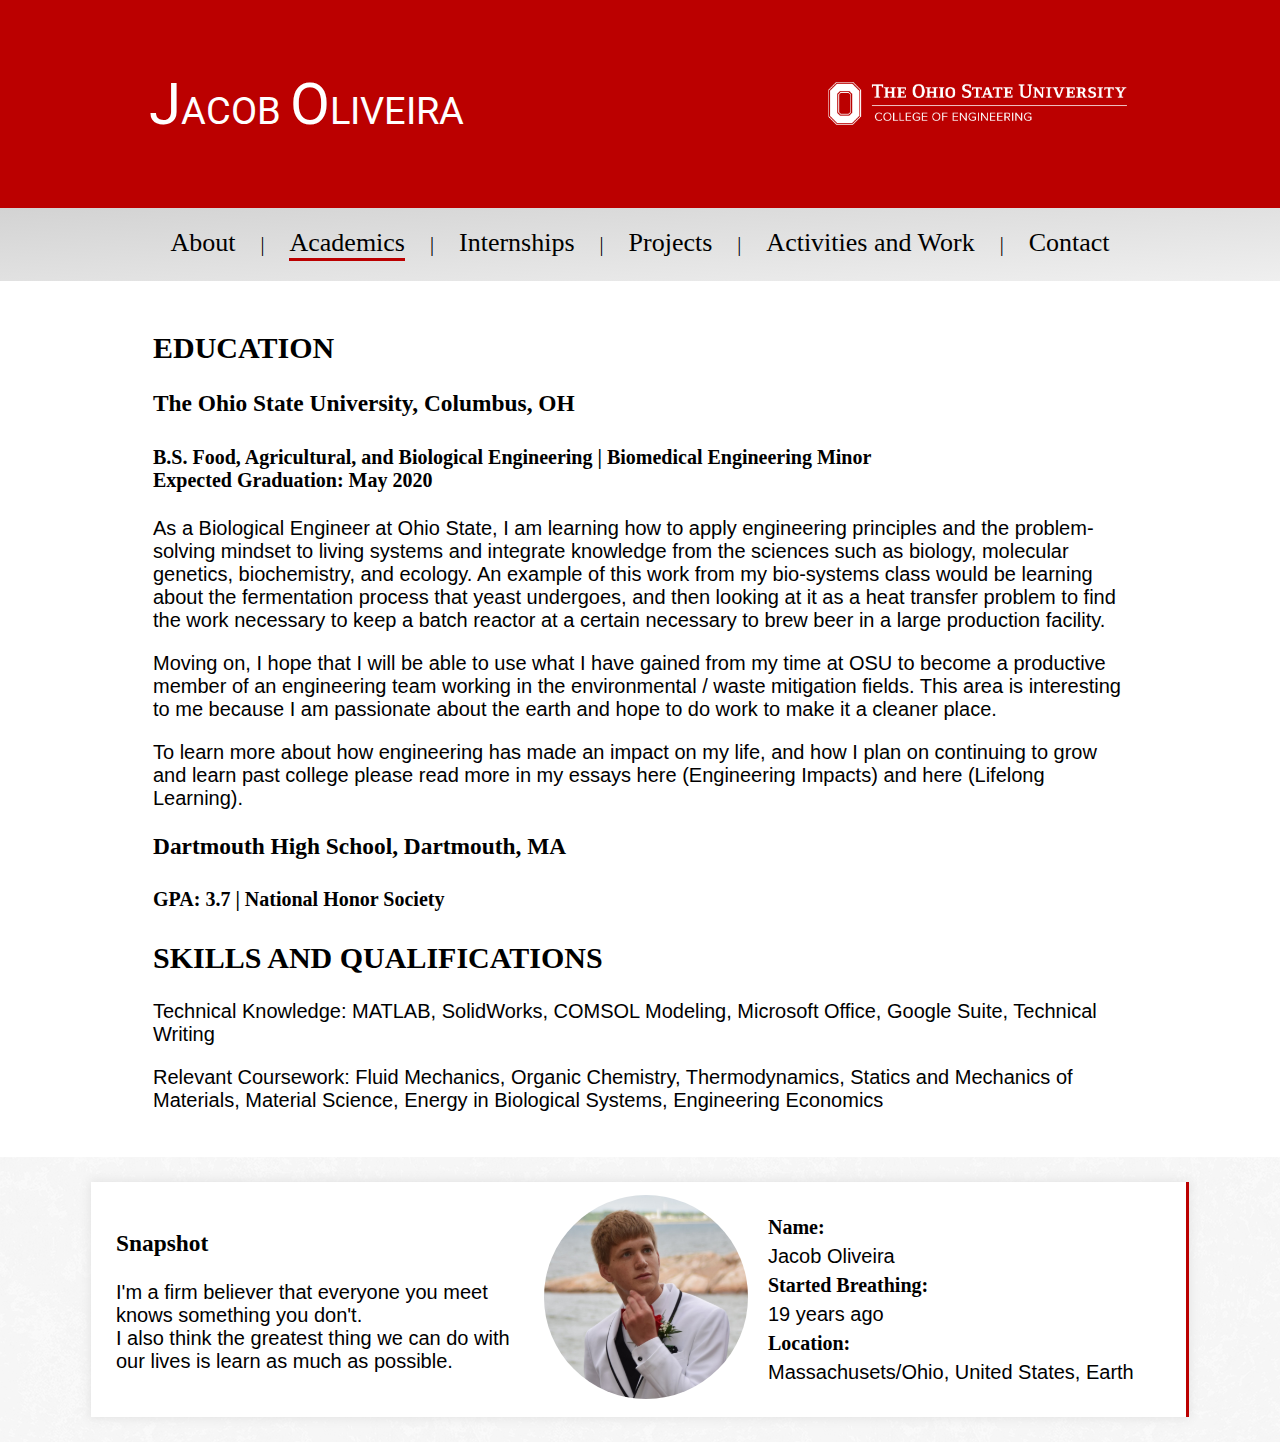
<file: 4_23_19/Academic Qualifications.html>
<!DOCTYPE html>
<html>
<head>
	<title>Jacob Oliveira</title>
	<link rel="shortcut icon" href="favicon-32x32.ico"/>
	<link href="style.css" rel="stylesheet">
	<meta http-equiv="content-type" content="text/html; charset=utf-8">
    <link href="https://fonts.googleapis.com/css?family=Roboto|Vollkorn+SC" rel="stylesheet">
	<link rel="stylesheet" href="https://cdnjs.cloudflare.com/ajax/libs/font-awesome/4.7.0/css/font-awesome.min.css">
	<meta name="viewport" content="width=device-width, initial-scale=1">
    
    <script src="https://ajax.googleapis.com/ajax/libs/jquery/3.2.1/jquery.min.js"></script>
    <script>
        $(document).ready(function(){
        // Add smooth scrolling to all links
            $("a").on('click', function(event) {

        // Make sure this.hash has a value before overriding default behavior
            if (this.hash !== "") {
        // Prevent default anchor click behavior
            event.preventDefault();

        // Store hash
            var hash = this.hash;

        // Using jQuery's animate() method to add smooth page scroll
        // The optional number (800) specifies the number of milliseconds it takes to scroll to the specified area
            $('html, body').animate({
                scrollTop: $(hash).offset().top
                }, 800, function(){
   
        // Add hash (#) to URL when done scrolling (default click behavior)
        window.location.hash = hash;
                    });
                } // End if
            });
        });
    </script>
</head>

<body>
	
<div class="row">
    <header class="col-12">
        <div id="spacer" class="col-1"></div>
        <div id="headcontent" class="col-10">
            <a class="col-6" href="#home"><h1>JACOB</h1> <h1>OLIVEIRA</h1></a>
            <img src="Photos/osuengineering.PNG" class="col-4">
        </div>
        <div id="spacer" class="col-1"></div>
    </header>
</div>
   
<div class="row">
    <section id="about" class="main-section col-12">
            <div class="title">
                <ul>
                    <li><a href="./index.html"> About</a></li> <li> |</li>
                    <li><a href="./Academic%20Qualifications.html" id="active"> Academics</a></li> <li> |</li>
                    <li><a href="./Internship%20Experience.html"> Internships</a></li> <li> |</li>
                    <li><a href="./Projects.html"> Projects</a></li> <li> |</li>
                    <li><a href="./Activities%20and%20Work.html"> Activities and Work</a></li> <li> |</li>
                    <li><a href="./Contact%20Me.html"> Contact</a></li>
                </ul>
            </div>
            
            <div id="about-content" class="words">
                <h2>EDUCATION</h2>

                <h3>The Ohio State University, Columbus, OH</h3>

                <h4>B.S. Food, Agricultural, and Biological Engineering | Biomedical Engineering Minor <br>
                Expected Graduation: May 2020</h4>

                <p>As a Biological Engineer at Ohio State, I am learning how to apply engineering principles and the problem-solving mindset to living systems and integrate knowledge from the sciences such as biology, molecular genetics, biochemistry, and ecology. An example of this work from my bio-systems class would be learning about the fermentation process that yeast undergoes, and then looking at it as a heat transfer problem to find the work necessary to keep a batch reactor at a certain necessary to brew beer in a large production facility.</p>

                <p>Moving on, I hope that I will be able to use what I have gained from my time at OSU to become a productive member of an engineering team working in the environmental / waste mitigation fields. This area is interesting to me because I am passionate about the earth and hope to do work to make it a cleaner place.</p>

                <p>To learn more about how engineering has made an impact on my life, and how I plan on continuing to grow and learn past college please read more in my essays here (Engineering Impacts) and here (Lifelong Learning).</p>

                <h3>Dartmouth High School, Dartmouth, MA</h3>

                <h4>GPA: 3.7 | National Honor Society</h4>


                <h2>SKILLS AND QUALIFICATIONS</h2>

                <p>Technical Knowledge: MATLAB, SolidWorks, COMSOL Modeling, Microsoft Office, Google Suite, Technical Writing</p>

                <p>Relevant Coursework: Fluid Mechanics, Organic Chemistry, Thermodynamics, Statics and Mechanics of Materials, Material Science, Energy in Biological Systems, Engineering Economics</p>
            </div><!--end "about-words"-->
            
            <div id="snapshot-container">
                <div class="profile-container everyother_2">
                    <div class="profile-title">
                        <h3>Snapshot</h3>
                            <p>I'm a firm believer that everyone you meet knows something you don't.
                            <br>I also think the greatest thing we can do with our lives is learn as much as possible.</p>
                    </div><!--end "profile-title"-->

                    <div class="profile-photo">
                        <img src="Photos/DSC_0660_1.jpg" alt="A photo of me">
                    </div><!--end "profile-photo"-->

                    <div class="profile-info">
                        <p class="profile_title">Name:</p> <p class="profile_info">Jacob Oliveira</p>
                        <p class="profile_title">Started Breathing:</p> <p class="profile_info">19 years ago</p>
					   <p class="profile_title">Location:</p> <p class="profile_info">Massachusets/Ohio, United States, Earth</p>
				    </div><!--end "profile"-->
                </div><!--end "profile-container"-->
            </div><!--end "everyother_1"-->
        
        </section><!--end "about"-->
    
</div><!--end "main row-->

<script src="control.js"></script>

</body>
</html>
</file>
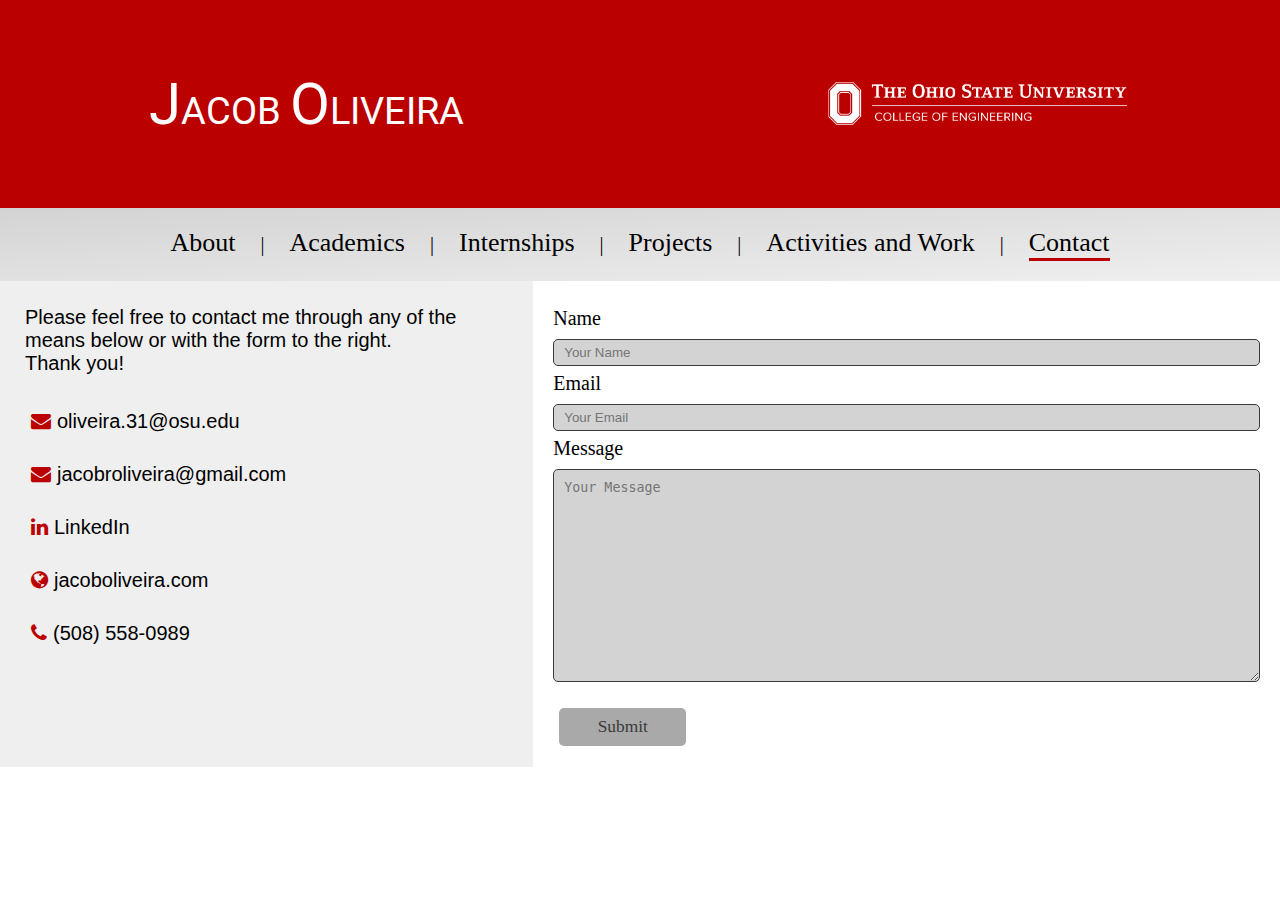
<file: 4_23_19/Contact Me.html>
<!DOCTYPE html>
<html>
<head>
	<title>Jacob Oliveira</title>
	<link rel="shortcut icon" href="favicon-32x32.ico"/>
	<link href="style.css" rel="stylesheet">
	<meta http-equiv="content-type" content="text/html; charset=utf-8">
    <link href="https://fonts.googleapis.com/css?family=Roboto|Vollkorn+SC" rel="stylesheet">
	<link rel="stylesheet" href="https://cdnjs.cloudflare.com/ajax/libs/font-awesome/4.7.0/css/font-awesome.min.css">
	<meta name="viewport" content="width=device-width, initial-scale=1">
    
    <script src="https://ajax.googleapis.com/ajax/libs/jquery/3.2.1/jquery.min.js"></script>
    <script>
        $(document).ready(function(){
        // Add smooth scrolling to all links
            $("a").on('click', function(event) {

        // Make sure this.hash has a value before overriding default behavior
            if (this.hash !== "") {
        // Prevent default anchor click behavior
            event.preventDefault();

        // Store hash
            var hash = this.hash;

        // Using jQuery's animate() method to add smooth page scroll
        // The optional number (800) specifies the number of milliseconds it takes to scroll to the specified area
            $('html, body').animate({
                scrollTop: $(hash).offset().top
                }, 800, function(){
   
        // Add hash (#) to URL when done scrolling (default click behavior)
        window.location.hash = hash;
                    });
                } // End if
            });
        });
    </script>
</head>

<body>
	
<div class="row">
    <header class="col-12">
        <div id="spacer" class="col-1"></div>
        <div id="headcontent" class="col-10">
            <a class="col-6" href="#home"><h1>JACOB</h1> <h1>OLIVEIRA</h1></a>
            <img src="Photos/osuengineering.PNG" class="col-4">
        </div>
        <div id="spacer" class="col-1"></div>
    </header>
</div>
  
<div class="row">
        <section id="contact" class=" main-section col-12">
            <div class ="title">
                <ul>
                    <li><a href="./index.html"> About</a></li> <li> |</li>
                    <li><a href="./Academic%20Qualifications.html"> Academics</a></li> <li> |</li>
                    <li><a href="./Internship%20Experience.html"> Internships</a></li> <li> |</li>
                    <li><a href="./Projects.html"> Projects</a></li> <li> |</li>
                    <li><a href="./Activities%20and%20Work.html"> Activities and Work</a></li> <li> |</li>
                    <li><a href="./Contact%20Me.html" id="active"> Contact</a></li>
                </ul>
            </div>
            
            <div id="contact-info" class="col-5">	
                    
                <p>Please feel free to contact me through any of the means below or with the form to the right.<br> Thank you!</p>
                <div class="contact-list">
                    <p><a href="oliveira.31@buckeyemail.osu.edu"><i class="fa fa-envelope"></i>oliveira.31@osu.edu</a></p>
                    <p><a href="jacobroliveira@gmail.com"><i class="fa fa-envelope"></i>jacobroliveira@gmail.com</a></p>
                    <p><a href="https://goo.gl/7MnKcT"><i class="fa fa-linkedin"></i>LinkedIn</a></p>
                    <p><a href="https://jacoboliveira.com"><i class="fa fa-globe"></i>jacoboliveira.com</a></p>
                    <p><a href="#"><i class="fa fa-phone"></i>(508) 558-0989</a></p>
                </div><!--end "contact-list"-->
            </div><!--end "contact-info"-->
			
            <div id="contact-form" class="col-7">
                <form>
                    <label>Name</label>
                        <input name="name" placeholder="Your Name" required oninvalid="this.setCustomValidity('Woops! You missed a spot.')" oninput="setCustomValidity('')">
                    <label>Email</label>
				        <input name="email" type="email" placeholder="Your Email" required oninvalid="this.setCustomValidity('Woops! You missed a spot.')" oninput="setCustomValidity('')">
				    <label>Message</label>
						<textarea name="message" placeholder="Your Message" required oninvalid="this.setCustomValidity('Please leave me a message!')" oninput="setCustomValidity('')"></textarea>
                    <br>
				    <button id="submitbtn"><input id="submit" name="submit" value="Submit"></button>
                    <!-- type="submit" --><!--Add this into the above input and remove the button wrapper to make the form work -->
				</form>
            </div><!--end "contact-form-->
            
            <div id="sorry-message" class="sorry-message">
                <div id="sorry-message-content" class="sorry-message-content">
                    <span class="close">&times;</span>
                    <p>Sorry! This form doesn't quite work yet, but I'd love to hear from you! Please send and email to <strong>oliveira.31@osu.edu</strong> or any of the other contact methods listed on this site. Thanks!</p>
                </div>
            </div>
            
        </section><!--end "contact-container everyother_2"-->
    
</div><!--end "main row-->

<script src="control.js"></script>

</body>
</html>
</file>
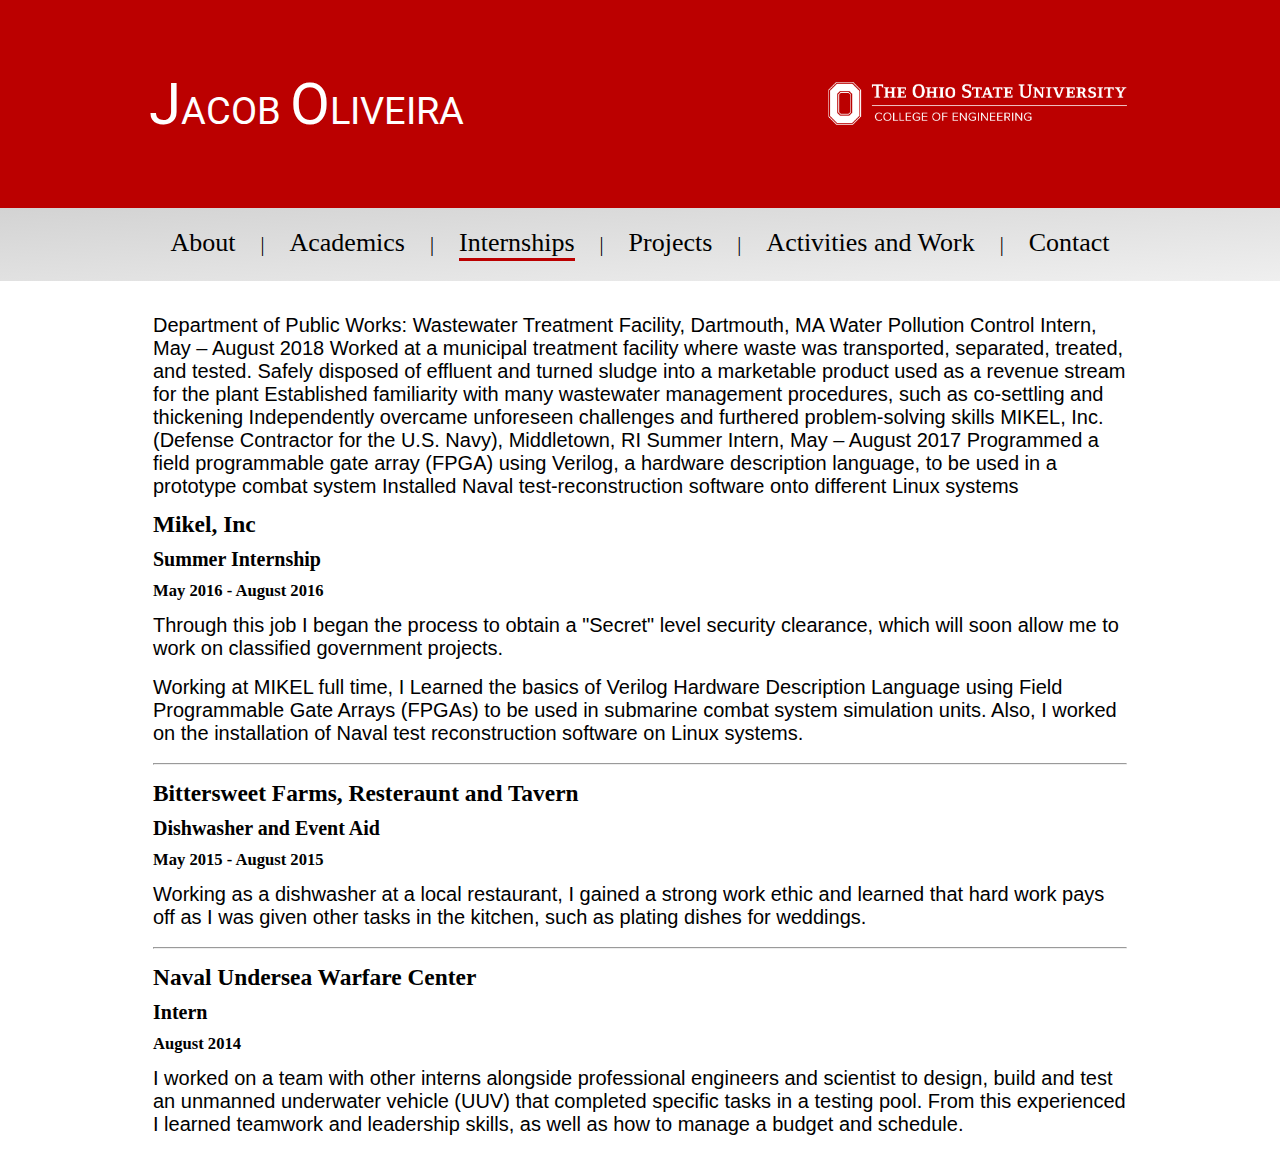
<file: 4_23_19/Internship Experience.html>
<!DOCTYPE html>
<html>
<head>
	<title>Jacob Oliveira</title>
	<link rel="shortcut icon" href="favicon-32x32.ico"/>
	<link href="style.css" rel="stylesheet">
	<meta http-equiv="content-type" content="text/html; charset=utf-8">
    <link href="https://fonts.googleapis.com/css?family=Roboto|Vollkorn+SC" rel="stylesheet">
	<link rel="stylesheet" href="https://cdnjs.cloudflare.com/ajax/libs/font-awesome/4.7.0/css/font-awesome.min.css">
	<meta name="viewport" content="width=device-width, initial-scale=1">
    
    <script src="https://ajax.googleapis.com/ajax/libs/jquery/3.2.1/jquery.min.js"></script>
    <script>
        $(document).ready(function(){
        // Add smooth scrolling to all links
            $("a").on('click', function(event) {

        // Make sure this.hash has a value before overriding default behavior
            if (this.hash !== "") {
        // Prevent default anchor click behavior
            event.preventDefault();

        // Store hash
            var hash = this.hash;

        // Using jQuery's animate() method to add smooth page scroll
        // The optional number (800) specifies the number of milliseconds it takes to scroll to the specified area
            $('html, body').animate({
                scrollTop: $(hash).offset().top
                }, 800, function(){
   
        // Add hash (#) to URL when done scrolling (default click behavior)
        window.location.hash = hash;
                    });
                } // End if
            });
        });
    </script>
</head>

<body>
	
<div class="row">
    <header class="col-12">
        <div id="spacer" class="col-1"></div>
        <div id="headcontent" class="col-10">
            <a class="col-6" href="#home"><h1>JACOB</h1> <h1>OLIVEIRA</h1></a>
            <img src="Photos/osuengineering.PNG" class="col-4">
        </div>
        <div id="spacer" class="col-1"></div>
    </header>
</div>

<div class="row">
        <section id="work" class="main-section col-12">
            <div class="title">
                <ul>
                    <li><a href="./index.html"> About</a></li> <li> |</li>
                    <li><a href="./Academic%20Qualifications.html"> Academics</a></li> <li> |</li>
                    <li><a href="./Internship%20Experience.html"  id="active"> Internships</a></li> <li> |</li>
                    <li><a href="./Projects.html"> Projects</a></li> <li> |</li>
                    <li><a href="./Activities%20and%20Work.html"> Activities and Work</a></li> <li> |</li>
                    <li><a href="./Contact%20Me.html"> Contact</a></li>
                </ul>
            </div>
            
            <div id="work-content" class="words">
				<p>Department of Public Works: Wastewater Treatment Facility, Dartmouth, MA

Water Pollution Control Intern, May – August 2018

Worked at a municipal treatment facility where waste was transported, separated, treated, and tested.
Safely disposed of effluent and turned sludge into a marketable product used as a revenue stream for the plant
Established familiarity with many wastewater management procedures, such as co-settling and thickening
Independently overcame unforeseen challenges and furthered problem-solving skills
MIKEL, Inc. (Defense Contractor for the U.S. Navy), Middletown, RI

Summer Intern, May – August 2017

Programmed a field programmable gate array (FPGA) using Verilog, a hardware description language, to be used in a prototype combat system
                    Installed Naval test-reconstruction software onto different Linux systems</p>
                
                <h3>Mikel, Inc</h3> <h4>Summer Internship</h4>
					<h5>May 2016 - August 2016</h5>
						<p>Through this job I began the process to obtain a "Secret" level security clearance, which will soon allow me to work on classified government projects.</p>
                        <p>Working at MIKEL full time, I Learned the basics of Verilog Hardware Description Language using Field Programmable Gate Arrays (FPGAs) to be used in submarine combat system simulation units. Also, I worked on the installation of Naval test reconstruction software on Linux systems.</p>
						<hr>	
				<h3>Bittersweet Farms, Resteraunt and Tavern</h3> <h4>Dishwasher and Event Aid</h4>
					<h5>May 2015 - August 2015</h5>
						<p>Working as a dishwasher at a local restaurant, I gained a strong work ethic and learned that hard work pays off as I was given other tasks in the kitchen, such as plating dishes for weddings.</p>
						<hr>
				<h3>Naval Undersea Warfare Center</h3> <h4>Intern</h4>
					<h5>August 2014</h5>
						<p>I worked on a team with other interns alongside professional engineers and scientist to design, build and test an unmanned underwater vehicle (UUV) that completed specific tasks in a testing pool. From this experienced I learned teamwork and leadership skills, as well as how to manage a budget and schedule.</p>
            </div><!--end "work-experiences"-->
        </section><!--end "work"-->
    
</div><!--end "main row-->

<script src="control.js"></script>

</body>
</html>
</file>
<file: style.css>
* {
    box-sizing: border-box;
}

/* For phones: */
[class*="col-"] {
    width: 100%;
}
@media only screen and (min-width: 600px) {
    /* For tablets: */
    .col-m-1 {width: 8.33%;}
    .col-m-2 {width: 16.66%;}
    .col-m-3 {width: 25%;}
    .col-m-4 {width: 33.33%;}
    .col-m-5 {width: 41.66%;}
    .col-m-6 {width: 50%;}
    .col-m-7 {width: 58.33%;}
    .col-m-8 {width: 66.66%;}
    .col-m-9 {width: 75%;}
    .col-m-10 {width: 83.33%;}
    .col-m-11 {width: 91.66%;}
    .col-m-12 {width: 100%;}
}
@media only screen and (min-width: 768px) {
    /* For desktop: */
    .col-0_5 {width: 4.165%}
    .col-1 {width: 8.33%;}
    .col-2 {width: 16.66%;}
    .col-3 {width: 25%;}
    .col-4 {width: 33.33%;}
    .col-5 {width: 41.66%;}
    .col-6 {width: 50%;}
    .col-7 {width: 58.33%;}
    .col-8 {width: 66.66%;}
    .col-9 {width: 75%;}
    .col-10 {width: 83.33%;}
    .col-11 {width: 91.66%;}
    .col-12 {width: 100%;}
}

[class*="col-"] {
    float: left;
    padding: 15px;
}

.row::after {
    content: "";
    clear: both;
}

body {
	font-family: 'Source Sans', sans-serif;
	font-size: 15pt;
	margin: 0;
}

a {
	color: inherit
}

    a:hover {
	   text-decoration: none;
    }

/* Header */

header {
    background-color: #bb0000;
    margin: 0px auto;
    padding: 0;
    /* text-align: center; 
    display: block; */
    font-size: xx-large;
    
}
	
    header a {
        text-decoration: none;
    }
    
    header h1 {
        font-family: 'Roboto', sans-serif;
        color: white;
        display: inline-block;
        font-weight: normal;
        font-size: larger;
    }

        header h1::first-letter {
            font-size: 150%;
        }

#headcontent {
    display: -webkit-flex;
    display: flex;
	-webkit-align-items: center;
	align-items: center;
	-webkit-justify-content: space-between;
    justify-content: space-between;
    -webkit-flex-direction: row;
    flex-direction: row;
    -webkit-flex-wrap: wrap;
    flex-wrap: wrap;
    margin: 0 auto;
}

@media screen and (min-width: 768px) {
    header {
		top: 0 px;
    }
    
    .navigation {
        position: -webkit-sticky;
        position: sticky;
        top: -1px;
    }
}

/* Nav Bar */

.title {
    font-family: 'Source Sans', serif;
    margin: 0 auto; padding: auto;
    text-align: center;
	overflow: hidden;
	background: -webkit--gradient(left top, #d3d3d3, #efefef); /* For Safari 5.1 to 6.0 */
	background: -o-linear-gradient(bottom right, #d3d3d3, #efefef); /* For Opera 11.1 to 12.0 */
	background: -moz-linear-gradient(bottom right, #d3d3d3, #efefef); /* For Firefox 3.6 to 15 */
	background: linear-gradient(to bottom right, #d3d3d3, #efefef); /* Standard syntax */
    position: -webkit-sticky;
    position: sticky;
    top: -1px;
}

    .title ul {
        list-style-type: none;
        margin: 0 auto;
        padding: 10px;
        text-align: center;
    }
	
        .title ul a {
            text-decoration: none;
            font-size: 19.5pt;
        }

        .title ul li {
            margin: auto; border: 0; padding: 10px;
            display: inline-flex;
            transition: .15s;
	   }
            
            .title ul li:hover {
                transform: scale(1.1);
            }
#active {
    border-bottom: 3px solid #bb0000;
}

/* Content */

.main-section {
    margin: 0 auto; padding: 0;
    
    background-color: white;
}

.everyother_1 {
	background: #efefef;
	padding: 5px 30px;
	border-right: 3px solid #bb0000;
	margin-bottom: 30px;
	box-shadow: 0px 0px 10px 1px #dfdfdf;
}

.everyother_2 {
	background: #fff;
	padding: 5px 30px;
	border-right: 3px solid #bb0000;
	box-shadow: 0px 0px 10px 1px #e2e2e2;
}

.words {
    margin: auto;
    padding: 25px;
    width: 80%;
}

/* Home */

.intro-container {
    padding: 30px;
}

.intro-container h1, h2, h3, h4, h5 {
    font-family: 'Source Sans', serif;
}

.intro-photo img {
	border: 8px solid #a3a3a3;
	margin: 0 auto;
	width: 100%;
}

	.image {
		opacity: 1;
		transition: 0.5s ease;
		backface-visibility: hidden;
	}

/* I dont think I like this:

.intro-photo-text {
	transition: 0.5s ease;
	opacity: 0;
    position: relative;
    left: 35%;
    font-family: 'Source Sans', serif;
}

.intro-photo:hover .image {
	opacity: 0.5;
}

.intro-photo:hover .intro-photo-text {
	opacity: 1;
}

*/

/* Cards */ 

.intro-card-container {
	display: -webkit-flex;
    display: flex;
	-webkit-align-items: center;
	align-items: center;
    -webkit-flex-direction: row;
	flex-direction: row;
    -webkit-flex-wrap: wrap;
    flex-wrap: wrap;
    background-image: url("white_wall_hash.png");
    background-repeat: repeat;
    background-color: white;
}

.card {
	width: 40%;
	overflow: hidden;
	font-size: 14pt;
    margin: auto;
    margin-top: 20px;
    margin-bottom: 20px;
}

	.card-title {
		font-size: 13pt;
		font-style: italic;
        font-family: 'Source Sans', serif;
		color: #666;
	}

/* Slide Show */

.mySlides {
	display:none
}

.slideshow-container {
	position: relative;
	margin: auto;
}

	/* Fading animation */
.fade {
	-webkit-animation-name: fade;
	-webkit-animation-duration: 1.5s;
	animation-name: fade;
	animation-duration: 1.5s;
}

@-webkit-keyframes fade {
	from {opacity: .4}
	to {opacity: 1}
}

@keyframes fade {
	from {opacity: .4}
	to {opacity: 1}
}

/* Joke */

.problemchild1 {
    margin-bottom: 0px;
    padding-bottom: 3px;
}

.problemchild2 {
    margin-top: 0px;
    padding-top: 3px;
    margin-bottom: 0px;
    padding-bottom: 0px;
}

/* Quote */

.wayne {
    float: right;
	padding: 10px;
    padding-top: 25px;
    margin: 0 auto;
    line-height: 35px;
}

/* About */

#about {

}

/* Profile */

#snapshot-container {
    background-image: url("white_wall_hash.png");
    background-repeat: repeat;
    padding: 25px 30px;
}

.profile-container {
	display: -webkit-flex;
    display: flex;
	-webkit-align-items: center;
	align-items: center;
	-webkit-justify-content: space-between;
    justify-content: space-between;
    -webkit-flex-wrap: wrap;
    flex-wrap: wrap;
    -webkit-flex-direction: column;
    flex-direction: column;
    padding: 13px 10px;
    width: 90%;
    margin: 0 auto;
}

@media only screen and (min-width: 768px) {
    .profile-container {
        -webkit-flex-direction: row;
        flex-direction: row;
    }
}

.profile-title {
	margin: 0px;
	padding: 0 0 0 15px;
	width: 100%;
	-webkit-flex: 2;
	flex: 2;
}

.profile-photo {
	-webkit-flex: 1;
	flex: 1;
    margin: 0px 20px;
}

	.profile-photo img {
		width: 100%;
		border-radius: 50%;
		border: 0px solid;
		
	}

.profile-info {
	-webkit-flex: 2;
	flex: 2;
}

.profile_title {
	padding: 3px 0px;
	margin: 0px;
	font-weight: bold;
    font-family: 'Source Sans', serif;
}

.profile_info {
	padding: 3px 0px;
	margin: 0px;
}

/* Work */

#work-content h3, h4, h5 {
    margin: 0; padding: 5px 0px;
}

#work-content p {
    margin: 0; padding: 8px 0px;
}

/* Projects */

#projects {
    background-image: url("white_wall_hash.png");
    background-repeat: repeat;
}

#projects-card-container {
    display: -webkit-flex;
    display: flex;
	-webkit-align-items: stretch;
	align-items: stretch;
    -webkit-flex-direction: row;
	flex-direction: row;
    -webkit-flex-wrap: wrap;
    flex-wrap: wrap;
    -webkit-justify-content: space-around;
    justify-content: space-around;
    
    width: 90%;
    margin: 0 auto;
}

@media only screen and (min-width: 600px) {
    .projects-card {
        width: 45%;
    }
}

@media only screen and (min-width: 768px) {
    .projects-card {
        width: 28%;
    }
}

.projects-card {
	overflow: hidden;
    margin: 20px 0px
}

    .projects-card h3 {
        margin: 0; padding: 15px 0px 2.5px 0px;
    }

    .projects-card h4, h5 {
        margin: 0; padding: 5px 0px;
    }

    .projects-card p {
        margin: 0; padding: 8px 0px 15px 0px;
    }

/* Resume */

#resume-intro button {
	color: inherit;
	background-color: inherit;
	text-decoration: underline;
	outline: none;
	border: none;
	font-family: inherit;
	font-size: inherit;
}

	#resume-intro button:hover {
		text-decoration: none;
		cursor: pointer;
	}

#resume-link {
    background: #efefef;
	margin-top: 20px auto;
}

#resume-link button {
	font-family: 'Source Sans', serif;
	font-size: 18pt;
	height: 80px;
	margin: 20px;
	padding: 8px 20px;
	background: #b7b7b7;
	background: -webkit-linear-gradient(bottom, #b7b7b7, #dfdfdf); /* For Safari 5.1 to 6.0 */
	background: -o-linear-gradient(top, #b7b7b7, #dfdfdf); /* For Opera 11.1 to 12.0 */
	background: -moz-linear-gradient(top, #b7b7b7, #dfdfdf); /* For Firefox 3.6 to 15 */
	background: linear-gradient(to top, #b7b7b7, #dfdfdf);
	transition: 0.14s;
	border: 2px solid #999999;
	-moz-border-radius:5px;
    -webkit-border-radius:5px;
    border-radius:5px;
}

	#resume-link button:hover {
		transform: scale(1.08);
		cursor: pointer;
		border: 2px solid #bb0000;
		-moz-border-radius:5px;
    	-webkit-border-radius:5px;
    	border-radius:5px;
	}

	#resume-link button:active {
		transform: scale(1.03);
		cursor: pointer;
		background: #bb0000;
		border: 2px solid #bb0000;
		-moz-border-radius:5px;
    	-webkit-border-radius:5px;
    	border-radius:5px;
	}

/* Albert Quote */

#albert-quote-container {
    background-image: url("white_wall_hash.png");
    background-repeat: repeat;
    padding: 25px 30px;
}

#albert-quote {
    margin: auto;
    width: 90%;
}

/* Contact */

#contact {
    background-color: #efefef;
}

#contact-info {
	list-style: none;
	display: ;
	padding: 10px;
	margin: auto;
}

    #contact-info p {
    margin: 0; padding: 15px;
    }

.contact-list {
	margin: 0px;
	padding: 5px 0px;
}

    .contact-list p {
        margin: 0; padding: 10px;
    }

    .contact-list a {
		text-decoration: none;
	}

	.contact-list a:hover {
		opacity: 0.6;
	}

	.contact-list i {
		padding: 0px 6px;
		color: #bb0000;
	}

#contact-form {
    background-color: white;
	padding: 20px;
	margin: auto;
}

	label {
		padding: 6px 0px;
	}

	input, textarea {
		width: 100%;
		height: 27px;
		background: #d3d3d3;
		border: 1px solid #3a3a3a;
		padding: 10px;
		margin-top: 3px;
		color: #3a3a3a;
		-moz-border-radius:5px;
    	-webkit-border-radius:5px;
    	border-radius:5px;
        transition: 0.1s;
	}

		input:focus, textarea:focus {
 			border: 2.5px solid #bb0000;
		}

	textarea {
		height: 213px;
	}

	#submit {
		width: 127px;
		height: 38px;
		background: #a9a9a9;
		border: none;
		margin-top: 20px;
		cursor: pointer;
        font-family: 'Source Sans', serif;
        font-size: 13pt;
        text-align: center;
	}

		#submit:hover {
			opacity: 0.8;
		}

label {
    font-family: 'Source Sans', serif;
	display: block;
}

/* submit button message */

/* The Modal (background) */
.sorry-message {
    display: none; /* Hidden by default */
    position: fixed; /* Stay in place */
    z-index: 1; /* Sit on top */
    padding-top: 300px; /* Location of the box */
    left: 0;
    top: 0;
    width: 100%; /* Full width */
    height: 100%; /* Full height */
    overflow: auto; /* Enable scroll if needed */
    background-color: rgb(0,0,0); /* Fallback color */
    background-color: rgba(0,0,0,0.4); /* Black w/ opacity */
}

/* Modal Content */
.sorry-message-content {
    background-color: #fefefe;
    margin: auto;
    padding: 20px;
    border: 1px solid #888;
    width: 80%;
}

/* The Close Button */
.close {
    color: #aaaaaa;
    float: right;
    font-size: 28px;
    font-weight: bold;
}

.close:hover,
.close:focus {
    color: #000;
    text-decoration: none;
    cursor: pointer;
}

#submitbtn {
    background: inherit;
    border: none;
}
</file>
<file: 4_23_19/style.css>
* {
    box-sizing: border-box;
}

/* For phones: */
[class*="col-"] {
    width: 100%;
}
@media only screen and (min-width: 600px) {
    /* For tablets: */
    .col-m-1 {width: 8.33%;}
    .col-m-2 {width: 16.66%;}
    .col-m-3 {width: 25%;}
    .col-m-4 {width: 33.33%;}
    .col-m-5 {width: 41.66%;}
    .col-m-6 {width: 50%;}
    .col-m-7 {width: 58.33%;}
    .col-m-8 {width: 66.66%;}
    .col-m-9 {width: 75%;}
    .col-m-10 {width: 83.33%;}
    .col-m-11 {width: 91.66%;}
    .col-m-12 {width: 100%;}
}
@media only screen and (min-width: 768px) {
    /* For desktop: */
    .col-0_5 {width: 4.165%}
    .col-1 {width: 8.33%;}
    .col-2 {width: 16.66%;}
    .col-3 {width: 25%;}
    .col-4 {width: 33.33%;}
    .col-5 {width: 41.66%;}
    .col-6 {width: 50%;}
    .col-7 {width: 58.33%;}
    .col-8 {width: 66.66%;}
    .col-9 {width: 75%;}
    .col-10 {width: 83.33%;}
    .col-11 {width: 91.66%;}
    .col-12 {width: 100%;}
}

[class*="col-"] {
    float: left;
    padding: 15px;
}

.row::after {
    content: "";
    clear: both;
}

body {
	font-family: 'Source Sans', sans-serif;
	font-size: 15pt;
	margin: 0;
}

a {
	color: inherit
}

    a:hover {
	   text-decoration: none;
    }

/* Header */

header {
    background-color: #bb0000;
    margin: 0px auto;
    padding: 0;
    /* text-align: center; 
    display: block; */
    font-size: xx-large;
    
}
	
    header a {
        text-decoration: none;
    }
    
    header h1 {
        font-family: 'Roboto', sans-serif;
        color: white;
        display: inline-block;
        font-weight: normal;
        font-size: larger;
    }

        header h1::first-letter {
            font-size: 150%;
        }

#headcontent {
    display: -webkit-flex;
    display: flex;
	-webkit-align-items: center;
	align-items: center;
	-webkit-justify-content: space-between;
    justify-content: space-between;
    -webkit-flex-direction: row;
    flex-direction: row;
    -webkit-flex-wrap: wrap;
    flex-wrap: wrap;
    margin: 0 auto;
}

@media screen and (min-width: 768px) {
    header {
		top: 0 px;
    }
    
    .navigation {
        position: -webkit-sticky;
        position: sticky;
        top: -1px;
    }
}

/* Nav Bar */

.title {
    font-family: 'Source Sans', serif;
    margin: 0 auto; padding: auto;
    text-align: center;
	overflow: hidden;
	background: -webkit--gradient(left top, #d3d3d3, #efefef); /* For Safari 5.1 to 6.0 */
	background: -o-linear-gradient(bottom right, #d3d3d3, #efefef); /* For Opera 11.1 to 12.0 */
	background: -moz-linear-gradient(bottom right, #d3d3d3, #efefef); /* For Firefox 3.6 to 15 */
	background: linear-gradient(to bottom right, #d3d3d3, #efefef); /* Standard syntax */
    position: -webkit-sticky;
    position: sticky;
    top: -1px;
}

    .title ul {
        list-style-type: none;
        margin: 0 auto;
        padding: 10px;
        text-align: center;
    }
	
        .title ul a {
            text-decoration: none;
            font-size: 19.5pt;
        }

        .title ul li {
            margin: auto; border: 0; padding: 10px;
            display: inline-flex;
            transition: .15s;
	   }
            
            .title ul li:hover {
                transform: scale(1.1);
            }
#active {
    border-bottom: 3px solid #bb0000;
}

/* Content */

.main-section {
    margin: 0 auto; padding: 0;
    
    background-color: white;
}

.everyother_1 {
	background: #efefef;
	padding: 5px 30px;
	border-right: 3px solid #bb0000;
	margin-bottom: 30px;
	box-shadow: 0px 0px 10px 1px #dfdfdf;
}

.everyother_2 {
	background: #fff;
	padding: 5px 30px;
	border-right: 3px solid #bb0000;
	box-shadow: 0px 0px 10px 1px #e2e2e2;
}

.words {
    margin: auto;
    padding: 25px;
    width: 80%;
}

/* Home */

.intro-container {
    padding: 30px;
}

.intro-container h1, h2, h3, h4, h5 {
    font-family: 'Source Sans', serif;
}

.intro-photo img {
	border: 8px solid #a3a3a3;
	margin: 0 auto;
	width: 100%;
}

	.image {
		opacity: 1;
		transition: 0.5s ease;
		backface-visibility: hidden;
	}

/* I dont think I like this:

.intro-photo-text {
	transition: 0.5s ease;
	opacity: 0;
    position: relative;
    left: 35%;
    font-family: 'Source Sans', serif;
}

.intro-photo:hover .image {
	opacity: 0.5;
}

.intro-photo:hover .intro-photo-text {
	opacity: 1;
}

*/

/* Cards */ 

.intro-card-container {
	display: -webkit-flex;
    display: flex;
	-webkit-align-items: center;
	align-items: center;
    -webkit-flex-direction: row;
	flex-direction: row;
    -webkit-flex-wrap: wrap;
    flex-wrap: wrap;
    background-image: url("white_wall_hash.png");
    background-repeat: repeat;
    background-color: white;
}

.card {
	width: 40%;
	overflow: hidden;
	font-size: 14pt;
    margin: auto;
    margin-top: 20px;
    margin-bottom: 20px;
}

	.card-title {
		font-size: 13pt;
		font-style: italic;
        font-family: 'Source Sans', serif;
		color: #666;
	}

/* Slide Show */

.mySlides {
	display:none
}

.slideshow-container {
	position: relative;
	margin: auto;
}

	/* Fading animation */
.fade {
	-webkit-animation-name: fade;
	-webkit-animation-duration: 1.5s;
	animation-name: fade;
	animation-duration: 1.5s;
}

@-webkit-keyframes fade {
	from {opacity: .4}
	to {opacity: 1}
}

@keyframes fade {
	from {opacity: .4}
	to {opacity: 1}
}

/* Joke */

.problemchild1 {
    margin-bottom: 0px;
    padding-bottom: 3px;
}

.problemchild2 {
    margin-top: 0px;
    padding-top: 3px;
    margin-bottom: 0px;
    padding-bottom: 0px;
}

/* Quote */

.wayne {
    float: right;
	padding: 10px;
    padding-top: 25px;
    margin: 0 auto;
    line-height: 35px;
}

/* About */

#about {

}

/* Profile */

#snapshot-container {
    background-image: url("white_wall_hash.png");
    background-repeat: repeat;
    padding: 25px 30px;
}

.profile-container {
	display: -webkit-flex;
    display: flex;
	-webkit-align-items: center;
	align-items: center;
	-webkit-justify-content: space-between;
    justify-content: space-between;
    -webkit-flex-wrap: wrap;
    flex-wrap: wrap;
    -webkit-flex-direction: column;
    flex-direction: column;
    padding: 13px 10px;
    width: 90%;
    margin: 0 auto;
}

@media only screen and (min-width: 768px) {
    .profile-container {
        -webkit-flex-direction: row;
        flex-direction: row;
    }
}

.profile-title {
	margin: 0px;
	padding: 0 0 0 15px;
	width: 100%;
	-webkit-flex: 2;
	flex: 2;
}

.profile-photo {
	-webkit-flex: 1;
	flex: 1;
    margin: 0px 20px;
}

	.profile-photo img {
		width: 100%;
		border-radius: 50%;
		border: 0px solid;
		
	}

.profile-info {
	-webkit-flex: 2;
	flex: 2;
}

.profile_title {
	padding: 3px 0px;
	margin: 0px;
	font-weight: bold;
    font-family: 'Source Sans', serif;
}

.profile_info {
	padding: 3px 0px;
	margin: 0px;
}

/* Work */

#work-content h3, h4, h5 {
    margin: 0; padding: 5px 0px;
}

#work-content p {
    margin: 0; padding: 8px 0px;
}

/* Projects */

#projects {
    background-image: url("white_wall_hash.png");
    background-repeat: repeat;
}

#projects-card-container {
    display: -webkit-flex;
    display: flex;
	-webkit-align-items: stretch;
	align-items: stretch;
    -webkit-flex-direction: row;
	flex-direction: row;
    -webkit-flex-wrap: wrap;
    flex-wrap: wrap;
    -webkit-justify-content: space-around;
    justify-content: space-around;
    
    width: 90%;
    margin: 0 auto;
}

@media only screen and (min-width: 600px) {
    .projects-card {
        width: 45%;
    }
}

@media only screen and (min-width: 768px) {
    .projects-card {
        width: 28%;
    }
}

.projects-card {
	overflow: hidden;
    margin: 20px 0px
}

    .projects-card h3 {
        margin: 0; padding: 15px 0px 2.5px 0px;
    }

    .projects-card h4, h5 {
        margin: 0; padding: 5px 0px;
    }

    .projects-card p {
        margin: 0; padding: 8px 0px 15px 0px;
    }

/* Resume */

#resume-intro button {
	color: inherit;
	background-color: inherit;
	text-decoration: underline;
	outline: none;
	border: none;
	font-family: inherit;
	font-size: inherit;
}

	#resume-intro button:hover {
		text-decoration: none;
		cursor: pointer;
	}

#resume-link {
    background: #efefef;
	margin-top: 20px auto;
}

#resume-link button {
	font-family: 'Source Sans', serif;
	font-size: 18pt;
	height: 80px;
	margin: 20px;
	padding: 8px 20px;
	background: #b7b7b7;
	background: -webkit-linear-gradient(bottom, #b7b7b7, #dfdfdf); /* For Safari 5.1 to 6.0 */
	background: -o-linear-gradient(top, #b7b7b7, #dfdfdf); /* For Opera 11.1 to 12.0 */
	background: -moz-linear-gradient(top, #b7b7b7, #dfdfdf); /* For Firefox 3.6 to 15 */
	background: linear-gradient(to top, #b7b7b7, #dfdfdf);
	transition: 0.14s;
	border: 2px solid #999999;
	-moz-border-radius:5px;
    -webkit-border-radius:5px;
    border-radius:5px;
}

	#resume-link button:hover {
		transform: scale(1.08);
		cursor: pointer;
		border: 2px solid #bb0000;
		-moz-border-radius:5px;
    	-webkit-border-radius:5px;
    	border-radius:5px;
	}

	#resume-link button:active {
		transform: scale(1.03);
		cursor: pointer;
		background: #bb0000;
		border: 2px solid #bb0000;
		-moz-border-radius:5px;
    	-webkit-border-radius:5px;
    	border-radius:5px;
	}

/* Albert Quote */

#albert-quote-container {
    background-image: url("white_wall_hash.png");
    background-repeat: repeat;
    padding: 25px 30px;
}

#albert-quote {
    margin: auto;
    width: 90%;
}

/* Contact */

#contact {
    background-color: #efefef;
}

#contact-info {
	list-style: none;
	display: ;
	padding: 10px;
	margin: auto;
}

    #contact-info p {
    margin: 0; padding: 15px;
    }

.contact-list {
	margin: 0px;
	padding: 5px 0px;
}

    .contact-list p {
        margin: 0; padding: 10px;
    }

    .contact-list a {
		text-decoration: none;
	}

	.contact-list a:hover {
		opacity: 0.6;
	}

	.contact-list i {
		padding: 0px 6px;
		color: #bb0000;
	}

#contact-form {
    background-color: white;
	padding: 20px;
	margin: auto;
}

	label {
		padding: 6px 0px;
	}

	input, textarea {
		width: 100%;
		height: 27px;
		background: #d3d3d3;
		border: 1px solid #3a3a3a;
		padding: 10px;
		margin-top: 3px;
		color: #3a3a3a;
		-moz-border-radius:5px;
    	-webkit-border-radius:5px;
    	border-radius:5px;
        transition: 0.1s;
	}

		input:focus, textarea:focus {
 			border: 2.5px solid #bb0000;
		}

	textarea {
		height: 213px;
	}

	#submit {
		width: 127px;
		height: 38px;
		background: #a9a9a9;
		border: none;
		margin-top: 20px;
		cursor: pointer;
        font-family: 'Source Sans', serif;
        font-size: 13pt;
        text-align: center;
	}

		#submit:hover {
			opacity: 0.8;
		}

label {
    font-family: 'Source Sans', serif;
	display: block;
}

/* submit button message */

/* The Modal (background) */
.sorry-message {
    display: none; /* Hidden by default */
    position: fixed; /* Stay in place */
    z-index: 1; /* Sit on top */
    padding-top: 300px; /* Location of the box */
    left: 0;
    top: 0;
    width: 100%; /* Full width */
    height: 100%; /* Full height */
    overflow: auto; /* Enable scroll if needed */
    background-color: rgb(0,0,0); /* Fallback color */
    background-color: rgba(0,0,0,0.4); /* Black w/ opacity */
}

/* Modal Content */
.sorry-message-content {
    background-color: #fefefe;
    margin: auto;
    padding: 20px;
    border: 1px solid #888;
    width: 80%;
}

/* The Close Button */
.close {
    color: #aaaaaa;
    float: right;
    font-size: 28px;
    font-weight: bold;
}

.close:hover,
.close:focus {
    color: #000;
    text-decoration: none;
    cursor: pointer;
}

#submitbtn {
    background: inherit;
    border: none;
}
</file>
